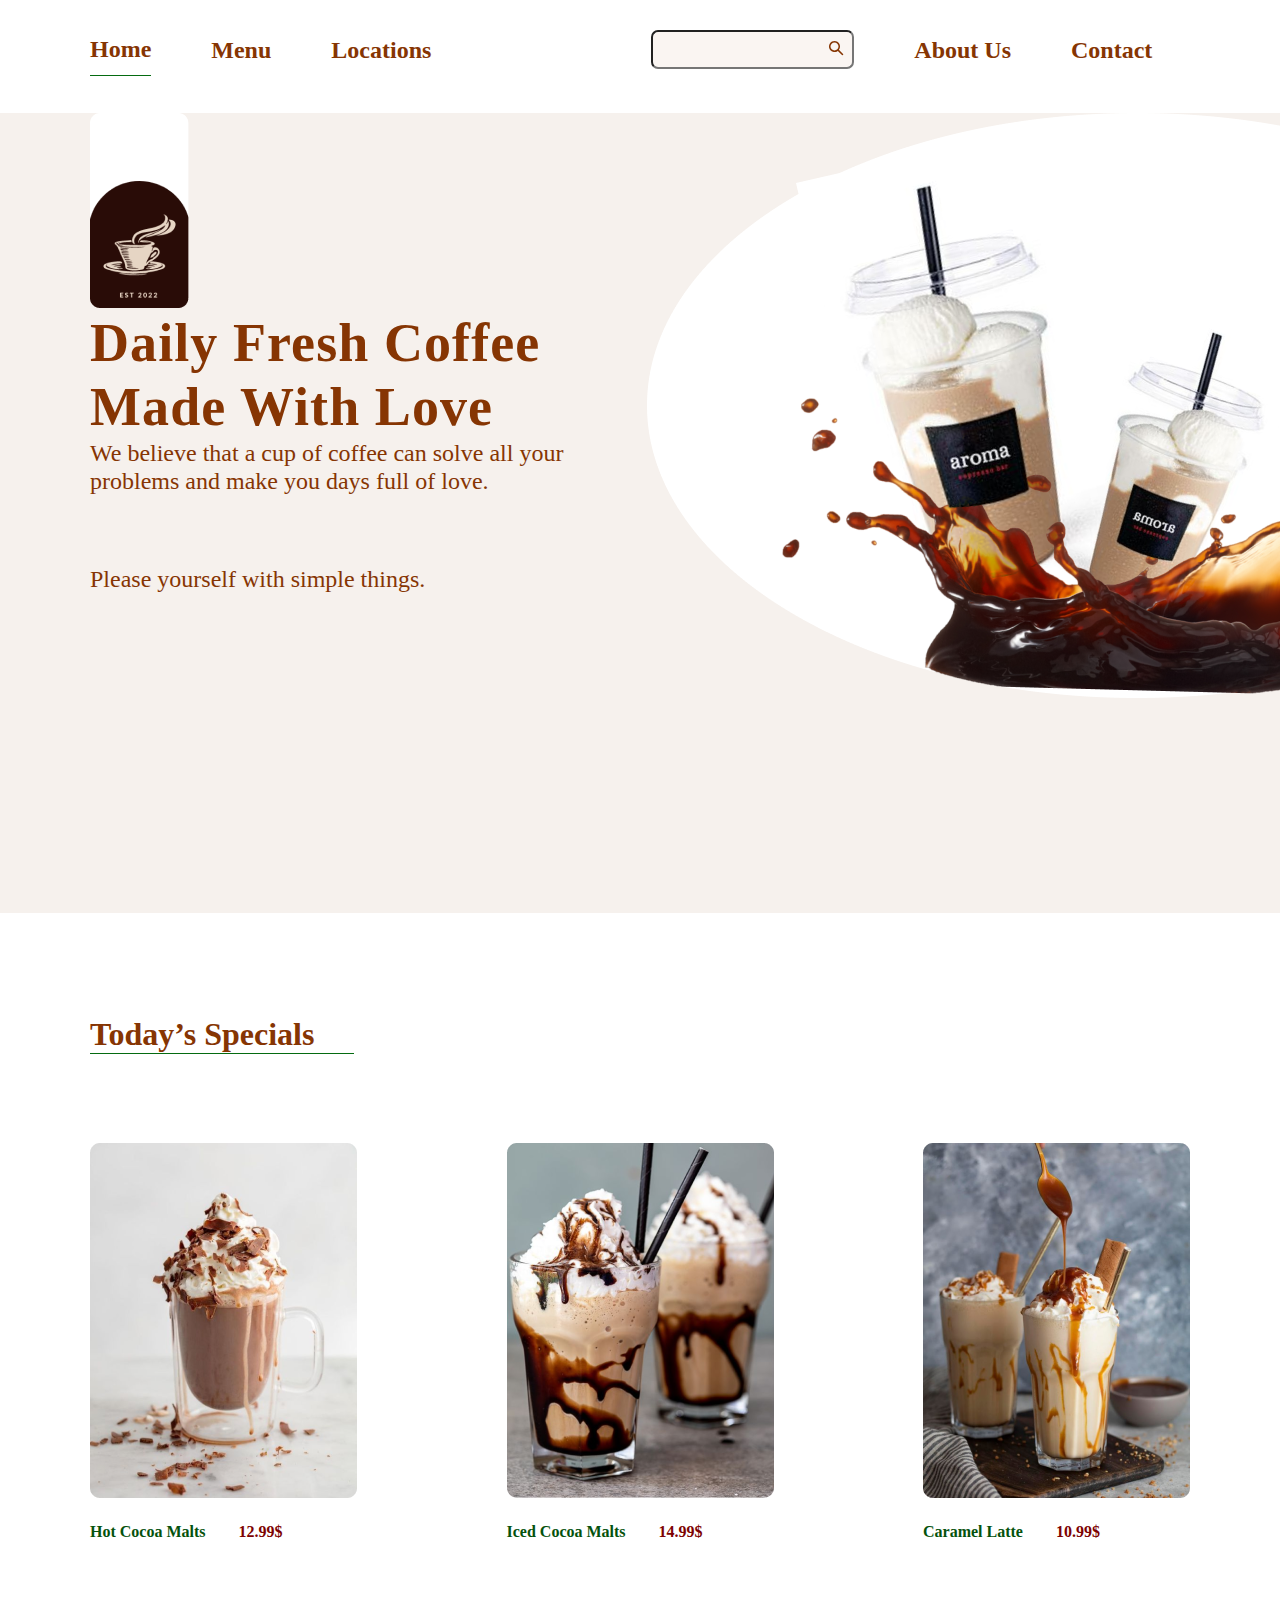
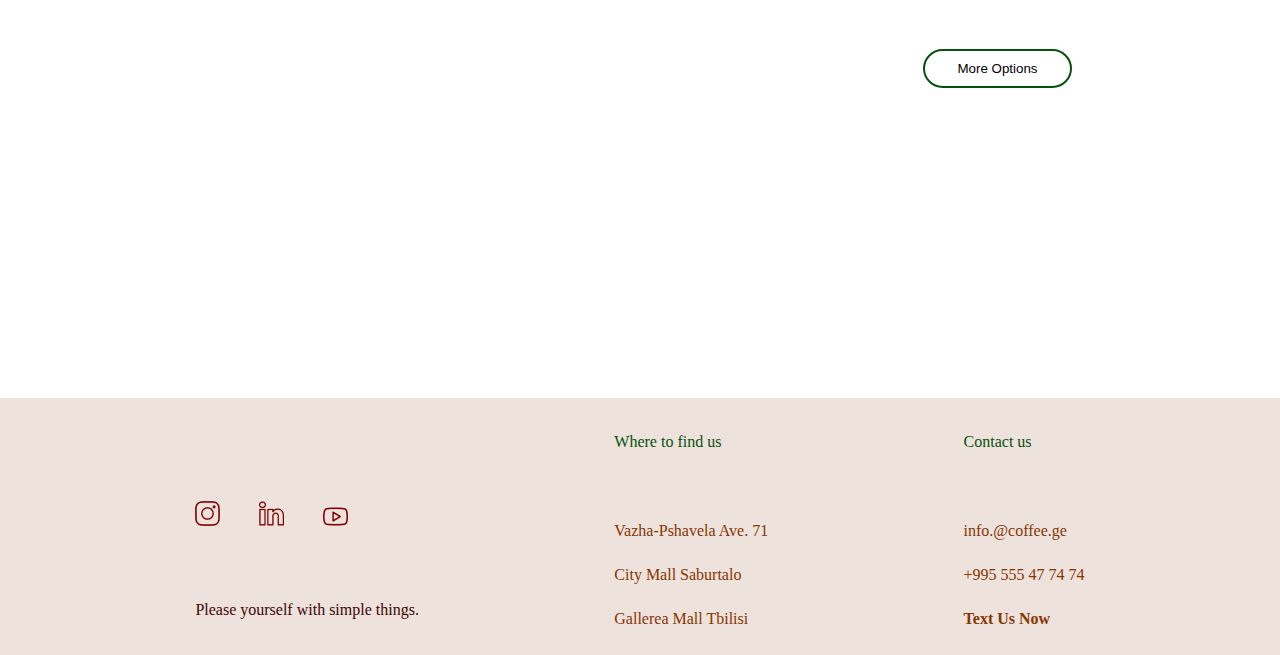
<file: index.html>
<!DOCTYPE html>
<html lang="en">
<head>
    <meta charset="UTF-8">
    <meta http-equiv="X-UA-Compatible" content="IE=edge">
    <meta name="viewport" content="width=device-width, initial-scale=1.0">
    <link rel="stylesheet" href="static/css/reset.css">
    <link rel="stylesheet" href="static/css/style.css">
    <title>Home</title>
</head>

<body>
    <header>
        <div class="container">
            <nav>
                <ul>
                    <li class="active-nav"><a href="index.html">home</a></li>
                    <li><a href="./static/pages/menu.html">menu</a></li>
                    <li><a href="./static/pages/location.html">locations</a></li>
                    <li>
                        <form>
                            <input type="text">
                            <button type="submit">
                                <svg width="15" height="15" viewBox="0 0 15 15" fill="none"
                                    xmlns="http://www.w3.org/2000/svg">
                                    <path
                                        d="M5.50003 1.07809e-08C6.52393 -6.40861e-05 7.52751 0.285684 8.39781 0.825075C9.2681 1.36447 9.97055 2.13608 10.4261 3.05306C10.8816 3.97004 11.0721 4.99597 10.9762 6.01536C10.8802 7.03475 10.5017 8.00712 9.88304 8.823L14.03 12.97C14.163 13.104 14.2405 13.2832 14.2472 13.4719C14.2538 13.6605 14.1891 13.8447 14.0659 13.9878C13.9427 14.1308 13.7701 14.2221 13.5825 14.2434C13.395 14.2648 13.2062 14.2147 13.054 14.103L12.97 14.03L8.82304 9.883C8.12761 10.4102 7.31671 10.7643 6.45736 10.9161C5.59801 11.0679 4.71487 11.0131 3.8809 10.7561C3.04694 10.4992 2.28609 10.0474 1.66122 9.43827C1.03635 8.82911 0.565403 8.08001 0.287285 7.25286C0.00916761 6.4257 -0.0681353 5.54424 0.0617636 4.6813C0.191662 3.81837 0.525034 2.99872 1.03433 2.2901C1.54363 1.58148 2.21424 1.00421 2.99075 0.606002C3.76726 0.207794 4.62738 7.20708e-05 5.50003 1.07809e-08ZM5.50003 1.5C4.43917 1.5 3.42175 1.92143 2.67161 2.67157C1.92146 3.42172 1.50003 4.43913 1.50003 5.5C1.50003 6.56087 1.92146 7.57828 2.67161 8.32843C3.42175 9.07857 4.43917 9.5 5.50003 9.5C6.5609 9.5 7.57832 9.07857 8.32846 8.32843C9.07861 7.57828 9.50004 6.56087 9.50004 5.5C9.50004 4.43913 9.07861 3.42172 8.32846 2.67157C7.57832 1.92143 6.5609 1.5 5.50003 1.5Z"
                                        fill="#863503" />
                                </svg>
                            </button>
                        </form>
                    </li>
                    <li><a href="./static/pages/about.html">about us</a></li>
                    <li><a href="./static/pages/contact.html">contact</a></li>
                </ul>
            </nav>
        </div>
    </header>
     <main> 
<section>
 <div class="home-coffee">
    <div class="container">
    <div class="title-logo-picture">
        
    <div class="logo-title">
<img class="coffee-logo" src="static/img-home/coffe-cup-logo.png" alt="">
  <h1 class="daily-coffee">Daily Fresh Coffee Made With Love</h1>
<div class="small-text">
    <h3 >We believe that a cup of coffee can solve all your problems and make you days full of love.</h3> 
 <h4> Please yourself with simple things.</h4></div>
</div>
<div class="two-coffee-glass">
    <img src="static/img-home/two-coffee-glass.png" alt="">
</div>
</div>
</div>
</div>
    <div class="container">
        <div class="todays-special">
     <h2 >Today’s Specials</h2>
    </div>
     <div class="hot-cold-drink">
        <div>
        <img class="Hot-Cocoa-Malts" src="static/img-home/todays-special/Hot-Cocoa-Malts.png" alt="">
       <div class="todays-text">
        <p class="name">Hot Cocoa Malts</p>
        <p class="price">12.99$</p>
    </div>
    </div>
    <div>
        <img class="Iced-Cocoa-Malts"  src="static/img-home/todays-special/Iced-Cocoa-Malts.png" alt="">
       <div class="todays-text">
        <p class="name">Iced Cocoa Malts</p>
        <p class="price">14.99$</p>
    </div>
    </div>
    <div>
        <img class="Caramel-Latte" src="static/img-home/todays-special/Caramel-Latte.png" alt="">
        <div class="todays-text">
        <p class="name">Caramel Latte</p>
        <p class="price">10.99$</p>
    </div>
    <div class="more-option">
    <form target="_blank">
        <button class="submit-button" type="submit" formaction="./static/pages/menu.html" >More Options</button>
       </form></div>
    </div>
 </div>
</div>
</section>
</main>
<footer>
    <div class="footer"> 
    <div class="contact-information ">
       <div class="social-icon">
          <a href="https://www.instagram.com/"><img class="social-img" src="./static/img-soical-icon/instagram.png" alt=""></a>
          <a href="https://www.linkedin.com/"><img class="social-img"  src="./static/img-soical-icon/linkedin.png" alt=""></a>
          <a href="https://www.youtube.com/"><img class="social-img"  src="./static/img-soical-icon/youtube.png "alt=""></a> 
          <h3 class="social-icon-text">Please yourself with simple things.</h3> 
       </div> 
          <div class="adress">
            <a class="find-us" href="location.html">Where to find us</a>
            <a class="location-cafe" href="https://www.google.com/maps/place/71+Vazha+Pshavela+Ave,+%E1%83%97%E1%83%91%E1%83%98%E1%83%9A%E1%83%98%E1%83%A1%E1%83%98/@41.7248487,44.7370302,17z/data=!3m1!4b1!4m5!3m4!1s0x404473ac539a18c7:0xe10c1bbb8fd3d72b!8m2!3d41.7248487!4d44.7370302">Vazha-Pshavela Ave. 71</a>
            <a class="location-cafe" href="https://www.google.com/maps/place/%E1%83%A1%E1%83%98%E1%83%97%E1%83%98+%E1%83%9B%E1%83%9D%E1%83%9A%E1%83%98/@41.7238273,44.7354836,17z/data=!3m1!4b1!4m5!3m4!1s0x40447311c5a4fd2d:0xb51a5da2ec2d9d2a!8m2!3d41.7238273!4d44.7376723">City Mall Saburtalo</a>
            <a class="location-cafe" href="https://www.google.com/maps/place/%E1%83%92%E1%83%90%E1%83%9A%E1%83%94%E1%83%A0%E1%83%98%E1%83%90+%E1%83%97%E1%83%91%E1%83%98%E1%83%9A%E1%83%98%E1%83%A1%E1%83%98/@41.6945905,44.7977775,17z/data=!3m2!4b1!5s0x40440cef10ba5f93:0x9c8facff0ebff669!4m5!3m4!1s0x40440cef10e3ea25:0x3a7d628eef1bce62!8m2!3d41.6945905!4d44.7999662">Gallerea Mall Tbilisi</a>
         </div>
          <div class="text-us-now">
               <a class="contactus" href="contact.html">Contact us</a>
               <a class="text-us" href="#">info.@coffee.ge</a>
               <a class="text-us" href="#">+995 555 47 74 74 </a>
               <a class="text-us-different" href="#">Text Us Now</a>
           </div>
        </div>
    </div>
</footer>
</body>
</html>
</file>
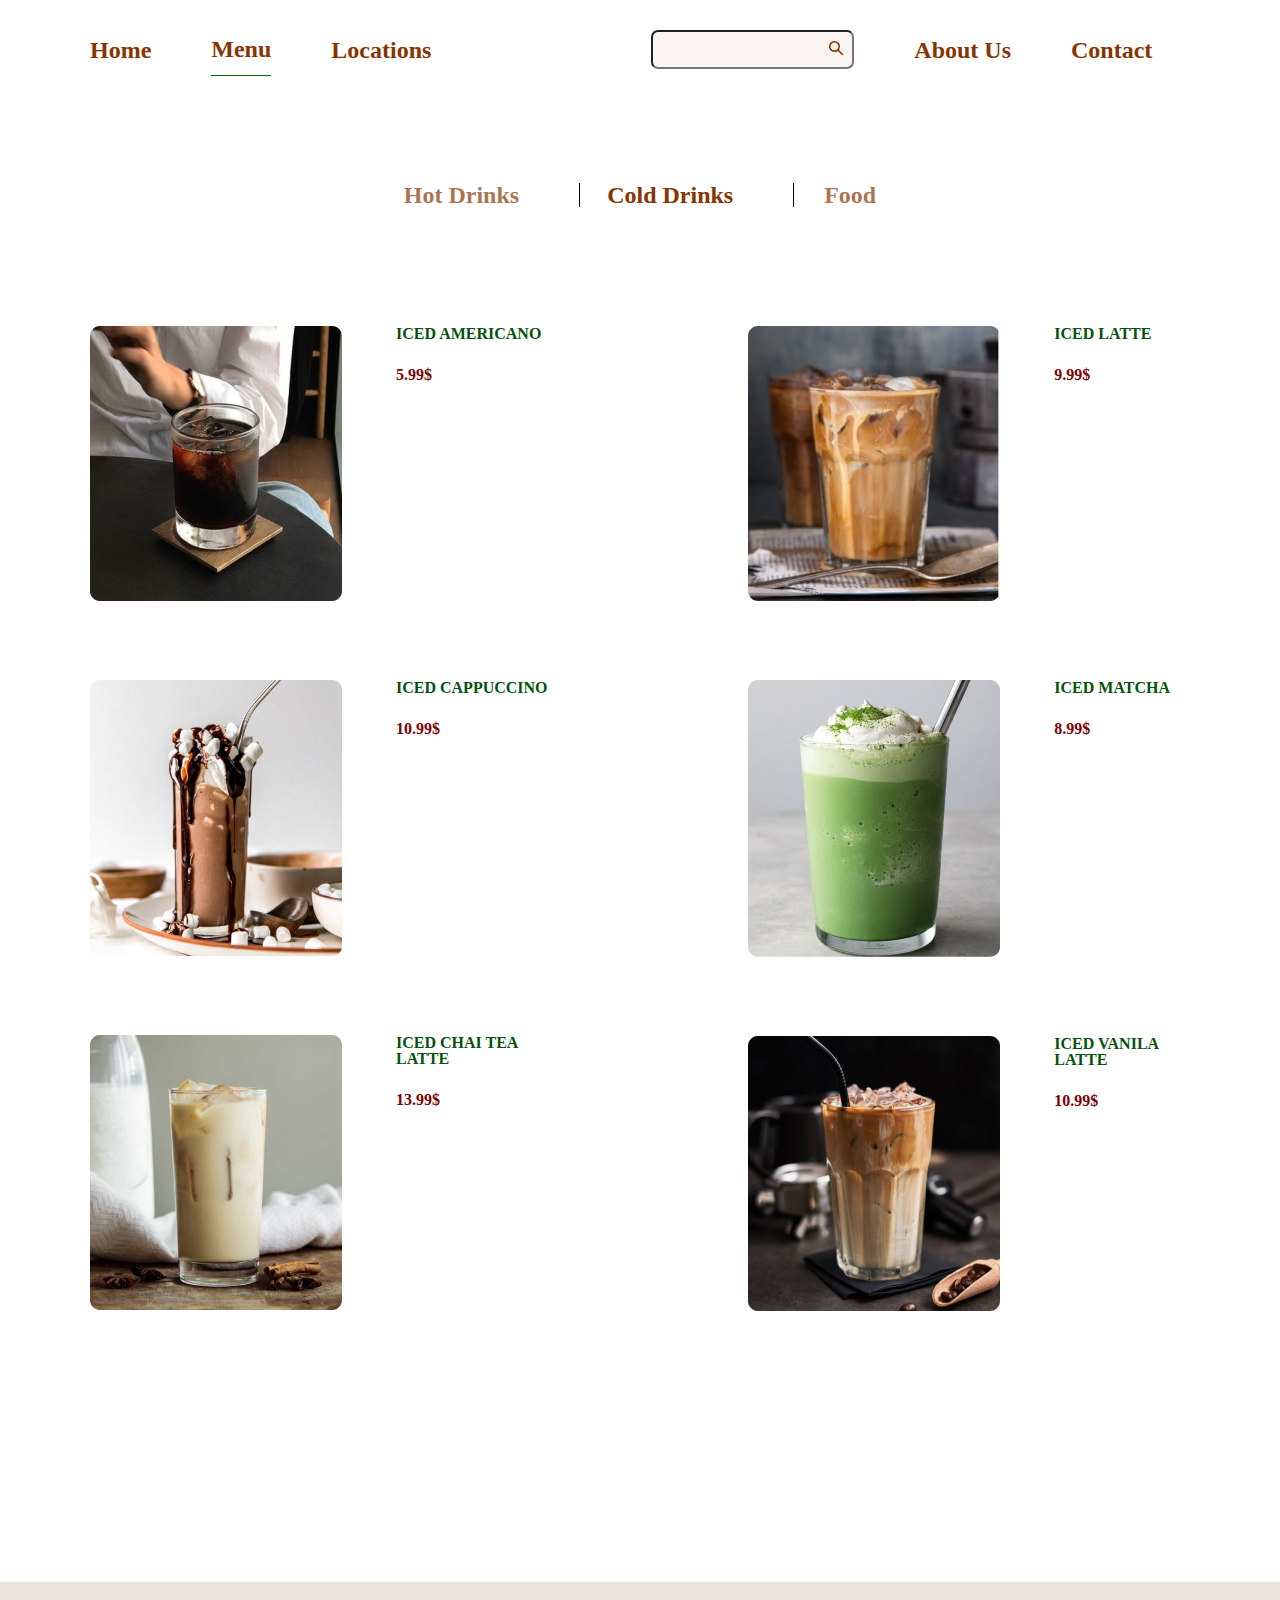
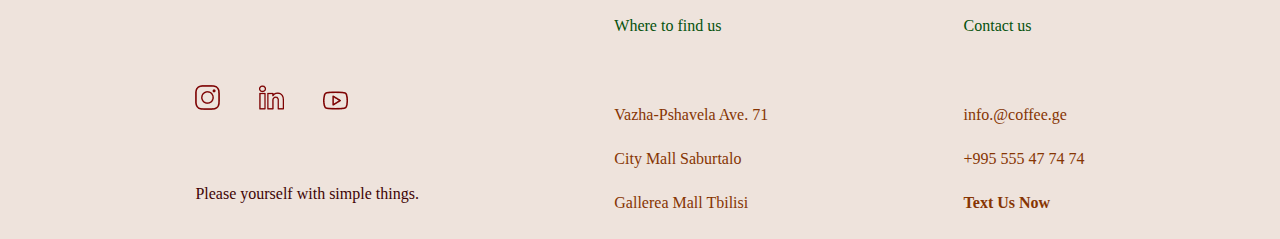
<file: static/menu-page/cold-drinks.html>
<!DOCTYPE html>
<html lang="en">
<head>
    <meta charset="UTF-8">
    <meta http-equiv="X-UA-Compatible" content="IE=edge">
    <meta name="viewport" content="width=device-width, initial-scale=1.0">
    <link rel="stylesheet" href="../css/reset.css">
    <link rel="stylesheet" href="../css/style.css">
    <link rel="stylesheet" href="../css/menu-pages.css">
    <title>location</title>
</head>

<body>
    <header>
        <div class="container">
            <nav>
                <ul >
                    <li ><a href="../../index.html">home</a></li>
                    <li class="active-nav"><a href="../pages/menu.html">menu</a></li>
                    <li><a href="../pages/location.html">locations</a></li>
                    <li>
                        <form>
                            <input type="text">
                            <button type="submit">
                                <svg width="15" height="15" viewBox="0 0 15 15" fill="none"
                                    xmlns="http://www.w3.org/2000/svg">
                                    <path
                                        d="M5.50003 1.07809e-08C6.52393 -6.40861e-05 7.52751 0.285684 8.39781 0.825075C9.2681 1.36447 9.97055 2.13608 10.4261 3.05306C10.8816 3.97004 11.0721 4.99597 10.9762 6.01536C10.8802 7.03475 10.5017 8.00712 9.88304 8.823L14.03 12.97C14.163 13.104 14.2405 13.2832 14.2472 13.4719C14.2538 13.6605 14.1891 13.8447 14.0659 13.9878C13.9427 14.1308 13.7701 14.2221 13.5825 14.2434C13.395 14.2648 13.2062 14.2147 13.054 14.103L12.97 14.03L8.82304 9.883C8.12761 10.4102 7.31671 10.7643 6.45736 10.9161C5.59801 11.0679 4.71487 11.0131 3.8809 10.7561C3.04694 10.4992 2.28609 10.0474 1.66122 9.43827C1.03635 8.82911 0.565403 8.08001 0.287285 7.25286C0.00916761 6.4257 -0.0681353 5.54424 0.0617636 4.6813C0.191662 3.81837 0.525034 2.99872 1.03433 2.2901C1.54363 1.58148 2.21424 1.00421 2.99075 0.606002C3.76726 0.207794 4.62738 7.20708e-05 5.50003 1.07809e-08ZM5.50003 1.5C4.43917 1.5 3.42175 1.92143 2.67161 2.67157C1.92146 3.42172 1.50003 4.43913 1.50003 5.5C1.50003 6.56087 1.92146 7.57828 2.67161 8.32843C3.42175 9.07857 4.43917 9.5 5.50003 9.5C6.5609 9.5 7.57832 9.07857 8.32846 8.32843C9.07861 7.57828 9.50004 6.56087 9.50004 5.5C9.50004 4.43913 9.07861 3.42172 8.32846 2.67157C7.57832 1.92143 6.5609 1.5 5.50003 1.5Z"
                                        fill="#863503" />
                                </svg>
                            </button>
                        </form>
                    </li>
                    <li><a href="../pages/about.html">about us</a></li>
                    <li><a href="../pages/contact.html">contact</a></li>
                </ul>
            </nav>
        </div>
    </header>
    <main>
        <section>
            <div class="container">
                <div class="cafe-menu">
                <ul class="menu">
                    <li class="hot-drinks" ><a class="cafe-menu" href="hot-drinks.html">Hot Drinks</a></li>
                    <li class="cold-drinks" ><a class="cafe-menu active" href="cold-drinks.html">Cold Drinks</a></li>
                    <li class="food"><a class="cafe-menu" href="food.html">Food</a></li>
                </ul>
            </div>
            <div class="menu-cold-drinks">
                <div class="menu-cold-drinks-left">
                 <div class="iced-drinks">
                     <img class="drinks" src="../img-cold-drinks/ICED-AMERICANO.png" alt="">
                    <div class="name-price">
                      <p class="name">ICED AMERICANO</p>
                      <p class="price">5.99$</p>
                     </div> </div>
                     <div class="iced-drinks">
                         <img class="drinks" src="../img-cold-drinks/ICED-CAPPUCCINO.png" alt="">
                        <div class="name-price">
                          <p class="name">ICED CAPPUCCINO</p>
                          <p class="price">10.99$</p>
                         </div>
                     </div>
                     <div class="iced-drinks">
                         <img class="drinks" src="../img-cold-drinks/ICED-CHAI-TEA-LATTE.png" alt="">
                        <div class="name-price">
                          <p class="name">ICED CHAI TEA LATTE</p>
                          <p class="price">13.99$</p>
                         </div>
                     </div>
                 </div>
              <div class="menu-cold-drinks-right">
                         <div class="iced-drinks">
                             <img class="drinks" src="../img-cold-drinks/ICED-LATTE.png" alt="">
                            <div class="name-price">
                              <p class="name">ICED LATTE</p>
                              <p class="price">9.99$</p>
                             </div> </div>
                             <div class="iced-drinks">
                                 <img class="drinks" src="../img-cold-drinks/ICED-MATCHA.png" alt="">
                                <div class="name-price">
                                  <p class="name">ICED MATCHA</p>
                                  <p class="price">8.99$</p>
                                 </div>
                             </div>
                             <div class="iced-drinks">
                                 <img class="drinks" src="../img-cold-drinks/ICED-VANILA-LATTE.png" alt="">
                                <div class="name-price">
                                  <p class="name">ICED VANILA LATTE</p>
                                  <p class="price">10.99$</p>
                                 </div>
                             </div>
                 </div>
            </div>
            </div>
        </section>
    </main>
    <footer>
        <div class="footer"> 
        <div class="contact-information ">
           <div class="social-icon">
              <a href="https://www.instagram.com/"><img class="social-img" src="../img-soical-icon/instagram.png" alt=""></a>
              <a href="https://www.linkedin.com/"><img class="social-img"  src="../img-soical-icon/linkedin.png" alt=""></a>
              <a href="https://www.youtube.com/"><img class="social-img"  src="../img-soical-icon/youtube.png" alt=""></a> 
              <h3 class="social-icon-text">Please yourself with simple things.</h3> 
           </div> 
              <div class="adress">
                <a class="find-us" href="location.html">Where to find us</a>
                <a class="location-cafe" href="https://www.google.com/maps/place/71+Vazha+Pshavela+Ave,+%E1%83%97%E1%83%91%E1%83%98%E1%83%9A%E1%83%98%E1%83%A1%E1%83%98/@41.7248487,44.7370302,17z/data=!3m1!4b1!4m5!3m4!1s0x404473ac539a18c7:0xe10c1bbb8fd3d72b!8m2!3d41.7248487!4d44.7370302">Vazha-Pshavela Ave. 71</a>
                <a class="location-cafe" href="https://www.google.com/maps/place/%E1%83%A1%E1%83%98%E1%83%97%E1%83%98+%E1%83%9B%E1%83%9D%E1%83%9A%E1%83%98/@41.7238273,44.7354836,17z/data=!3m1!4b1!4m5!3m4!1s0x40447311c5a4fd2d:0xb51a5da2ec2d9d2a!8m2!3d41.7238273!4d44.7376723">City Mall Saburtalo</a>
                <a class="location-cafe" href="https://www.google.com/maps/place/%E1%83%92%E1%83%90%E1%83%9A%E1%83%94%E1%83%A0%E1%83%98%E1%83%90+%E1%83%97%E1%83%91%E1%83%98%E1%83%9A%E1%83%98%E1%83%A1%E1%83%98/@41.6945905,44.7977775,17z/data=!3m2!4b1!5s0x40440cef10ba5f93:0x9c8facff0ebff669!4m5!3m4!1s0x40440cef10e3ea25:0x3a7d628eef1bce62!8m2!3d41.6945905!4d44.7999662">Gallerea Mall Tbilisi</a>
             </div>
              <div class="text-us-now">
                   <a class="contactus" href="contact.html">Contact us</a>
                   <a class="text-us" href="#">info.@coffee.ge</a>
                   <a class="text-us" href="#">+995 555 47 74 74 </a>
                   <a class="text-us-different" href="#">Text Us Now</a>
               </div>
            </div>
        </div>
    </footer>
   </body>
   </html>
</file>
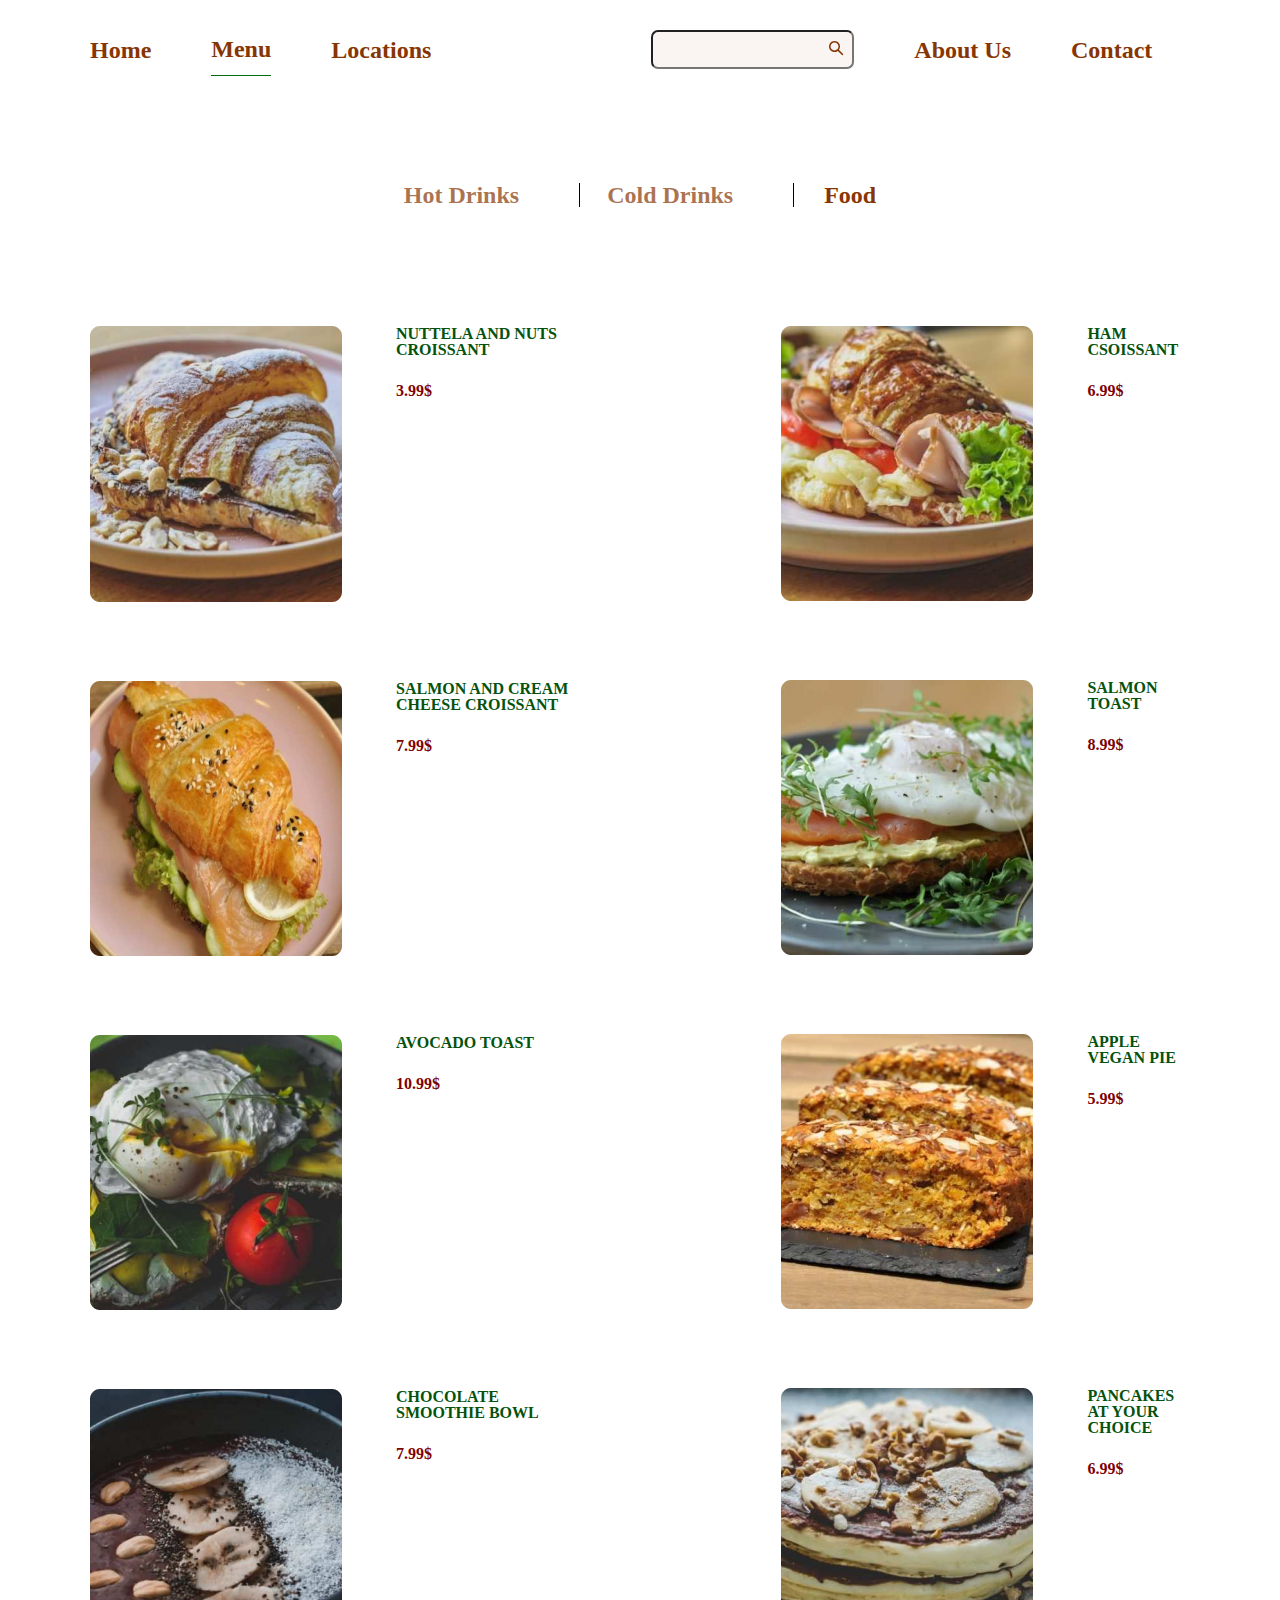
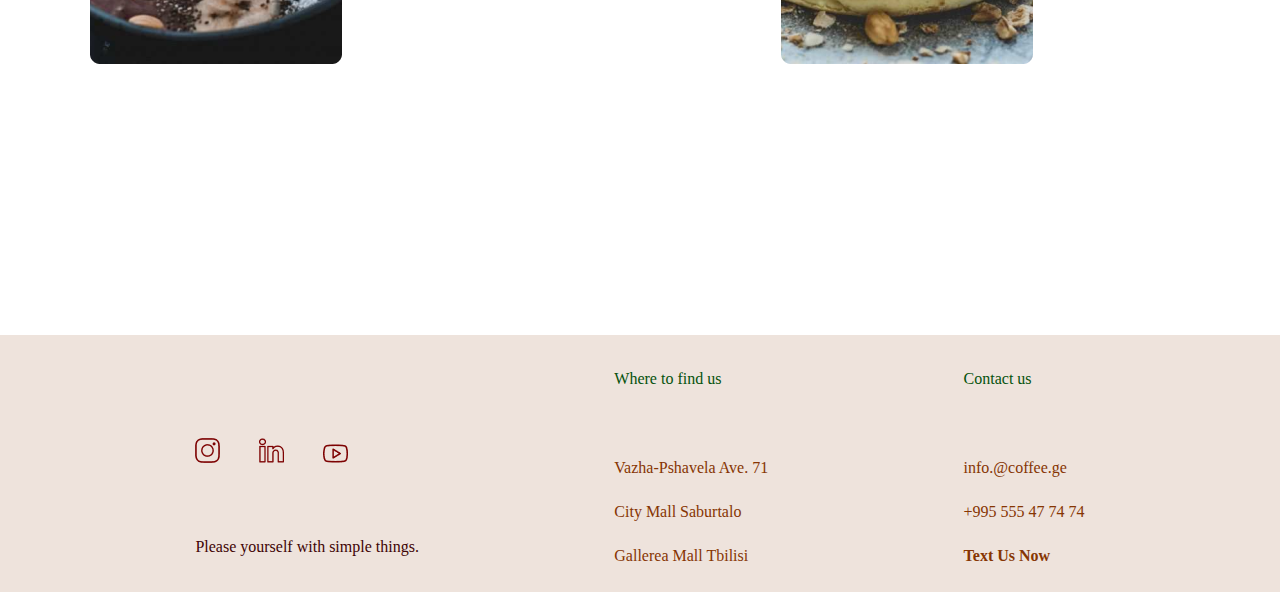
<file: static/menu-page/food.html>
<!DOCTYPE html>
<html lang="en">
<head>
    <meta charset="UTF-8">
    <meta http-equiv="X-UA-Compatible" content="IE=edge">
    <meta name="viewport" content="width=device-width, initial-scale=1.0">
    <link rel="stylesheet" href="../css/reset.css">
    <link rel="stylesheet" href="../css/style.css">
    <link rel="stylesheet" href="../css/menu-pages.css">
    <title>location</title>
</head>

<body>
    <header>
        <div class="container">
            <nav>
                <ul >
                    <li ><a href="../../index.html">home</a></li>
                    <li class="active-nav"><a href="../pages/menu.html">menu</a></li>
                    <li><a href="../pages/location.html">locations</a></li>
                    <li>
                        <form>
                            <input type="text">
                            <button type="submit">
                                <svg width="15" height="15" viewBox="0 0 15 15" fill="none"
                                    xmlns="http://www.w3.org/2000/svg">
                                    <path
                                        d="M5.50003 1.07809e-08C6.52393 -6.40861e-05 7.52751 0.285684 8.39781 0.825075C9.2681 1.36447 9.97055 2.13608 10.4261 3.05306C10.8816 3.97004 11.0721 4.99597 10.9762 6.01536C10.8802 7.03475 10.5017 8.00712 9.88304 8.823L14.03 12.97C14.163 13.104 14.2405 13.2832 14.2472 13.4719C14.2538 13.6605 14.1891 13.8447 14.0659 13.9878C13.9427 14.1308 13.7701 14.2221 13.5825 14.2434C13.395 14.2648 13.2062 14.2147 13.054 14.103L12.97 14.03L8.82304 9.883C8.12761 10.4102 7.31671 10.7643 6.45736 10.9161C5.59801 11.0679 4.71487 11.0131 3.8809 10.7561C3.04694 10.4992 2.28609 10.0474 1.66122 9.43827C1.03635 8.82911 0.565403 8.08001 0.287285 7.25286C0.00916761 6.4257 -0.0681353 5.54424 0.0617636 4.6813C0.191662 3.81837 0.525034 2.99872 1.03433 2.2901C1.54363 1.58148 2.21424 1.00421 2.99075 0.606002C3.76726 0.207794 4.62738 7.20708e-05 5.50003 1.07809e-08ZM5.50003 1.5C4.43917 1.5 3.42175 1.92143 2.67161 2.67157C1.92146 3.42172 1.50003 4.43913 1.50003 5.5C1.50003 6.56087 1.92146 7.57828 2.67161 8.32843C3.42175 9.07857 4.43917 9.5 5.50003 9.5C6.5609 9.5 7.57832 9.07857 8.32846 8.32843C9.07861 7.57828 9.50004 6.56087 9.50004 5.5C9.50004 4.43913 9.07861 3.42172 8.32846 2.67157C7.57832 1.92143 6.5609 1.5 5.50003 1.5Z"
                                        fill="#863503" />
                                </svg>
                            </button>
                        </form>
                    </li>
                    <li><a href="../pages/about.html">about us</a></li>
                    <li><a href="../pages/contact.html">contact</a></li>
                </ul>
            </nav>
        </div>
    </header>
    <main>
            <div class="container">
                <div class="cafe-menu">
                <ul class="menu">
                    <li class="hot-drinks"><a class="cafe-menu" href="hot-drinks.html">Hot Drinks</a></li>
                    <li class="cold-drinks"><a class="cafe-menu" href="cold-drinks.html">Cold Drinks</a></li>
                    <li class="food"><a class="cafe-menu active" href="food.html">Food</a></li>
                </ul>
            </div>
            <div class="menu-meal">
                <div class="menu-meal-left">
                 <div class="different-meal">
                     <img class="meal" src="../img-food/NUTTELA-AND-NUTS.png" alt="">
                    <div class="name-price">
                      <p class="name">NUTTELA AND NUTS
                        CROISSANT</p>
                      <p class="price">3.99$</p>
                     </div> </div>
                     <div class="different-meal">
                         <img class="meal" src="../img-food/SALMON-AND-CREAM.png" alt="">
                        <div class="name-price">
                          <p class="name">SALMON AND CREAM
                            CHEESE  CROISSANT</p>
                          <p class="price">7.99$</p>
                         </div>
                     </div>
                     <div class="different-meal">
                         <img class="meal" src="../img-food/AVOCADO-TOAST.png" alt="">
                        <div class="name-price">
                          <p class="name">AVOCADO TOAST</p>
                          <p class="price">10.99$</p>
                         </div>
                     </div>
                     <div class="different-meal">
                         <img class="meal" src="../img-food/CHOCOLATE-SMOOTHIE.png" alt="">
                        <div class="name-price">
                          <p class="name">CHOCOLATE SMOOTHIE
                            BOWL</p>
                          <p class="price">7.99$</p>
                         </div>
                     </div>
                 </div>
              <div class="menu-meal-right">
                         <div class="different-meal">
                             <img class="meal" src="../img-food/HAM-CSOISSANT.png" alt="">
                            <div class="name-price">
                              <p class="name">HAM CSOISSANT</p>
                              <p class="price">6.99$</p>
                             </div> </div>
                             <div class="different-meal">
                                 <img class="meal" src="../img-food/SALMON-TOAST.png" alt="">
                                <div class="name-price">
                                  <p class="name">SALMON TOAST</p>
                                  <p class="price">8.99$</p>
                                 </div>
                             </div>
                             <div class="different-meal">
                                 <img class="meal" src="../img-food/APPLE-VEGAN-PIE.png" alt="">
                                <div class="name-price">
                                  <p class="name">APPLE VEGAN PIE</p>
                                  <p class="price">5.99$</p>
                                 </div>
                             </div>
                             <div class="different-meal">
                                 <img class="meal" src="../img-food/PANCAKES-AT-YOUR.png" alt="">
                                <div class="name-price">
                                  <p class="name">PANCAKES AT YOUR CHOICE</p>
                                  <p class="price">6.99$</p>
                                 </div>
                                </div>
                   </div>
            </div>
    </main>
    <footer>
        <div class="footer"> 
        <div class="contact-information ">
           <div class="social-icon">
              <a href="https://www.instagram.com/"><img class="social-img" src="../img-soical-icon/instagram.png" alt=""></a>
              <a href="https://www.linkedin.com/"><img class="social-img"  src="../img-soical-icon/linkedin.png" alt=""></a>
              <a href="https://www.youtube.com/"><img class="social-img"  src="../img-soical-icon/youtube.png" alt=""></a> 
              <h3 class="social-icon-text">Please yourself with simple things.</h3> 
           </div> 
              <div class="adress">
                <a class="find-us" href="location.html">Where to find us</a>
                <a class="location-cafe" href="https://www.google.com/maps/place/71+Vazha+Pshavela+Ave,+%E1%83%97%E1%83%91%E1%83%98%E1%83%9A%E1%83%98%E1%83%A1%E1%83%98/@41.7248487,44.7370302,17z/data=!3m1!4b1!4m5!3m4!1s0x404473ac539a18c7:0xe10c1bbb8fd3d72b!8m2!3d41.7248487!4d44.7370302">Vazha-Pshavela Ave. 71</a>
                <a class="location-cafe" href="https://www.google.com/maps/place/%E1%83%A1%E1%83%98%E1%83%97%E1%83%98+%E1%83%9B%E1%83%9D%E1%83%9A%E1%83%98/@41.7238273,44.7354836,17z/data=!3m1!4b1!4m5!3m4!1s0x40447311c5a4fd2d:0xb51a5da2ec2d9d2a!8m2!3d41.7238273!4d44.7376723">City Mall Saburtalo</a>
                <a class="location-cafe" href="https://www.google.com/maps/place/%E1%83%92%E1%83%90%E1%83%9A%E1%83%94%E1%83%A0%E1%83%98%E1%83%90+%E1%83%97%E1%83%91%E1%83%98%E1%83%9A%E1%83%98%E1%83%A1%E1%83%98/@41.6945905,44.7977775,17z/data=!3m2!4b1!5s0x40440cef10ba5f93:0x9c8facff0ebff669!4m5!3m4!1s0x40440cef10e3ea25:0x3a7d628eef1bce62!8m2!3d41.6945905!4d44.7999662">Gallerea Mall Tbilisi</a>
             </div>
              <div class="text-us-now">
                   <a class="contactus" href="contact.html">Contact us</a>
                   <a class="text-us" href="#">info.@coffee.ge</a>
                   <a class="text-us" href="#">+995 555 47 74 74 </a>
                   <a class="text-us-different" href="#">Text Us Now</a>
               </div>
            </div>
        </div>
    </footer>
   </body>
   </html>
</file>
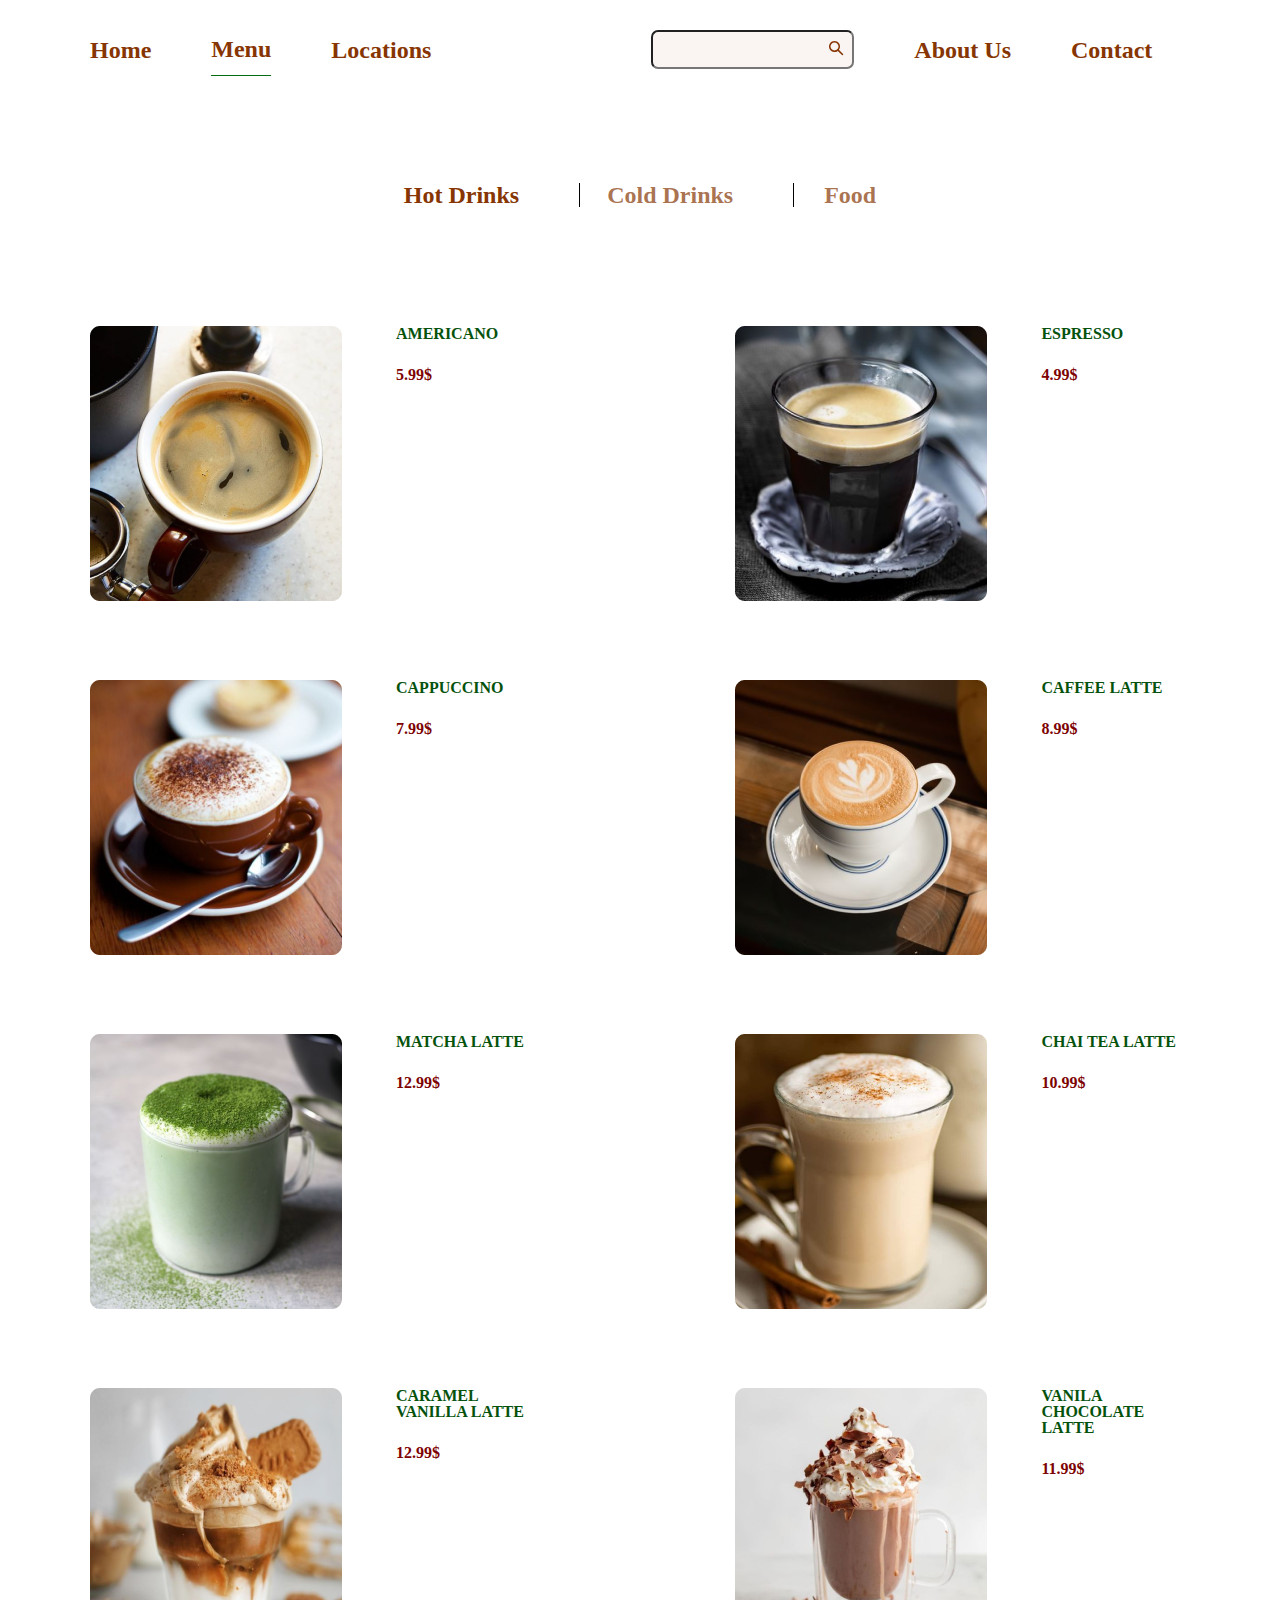
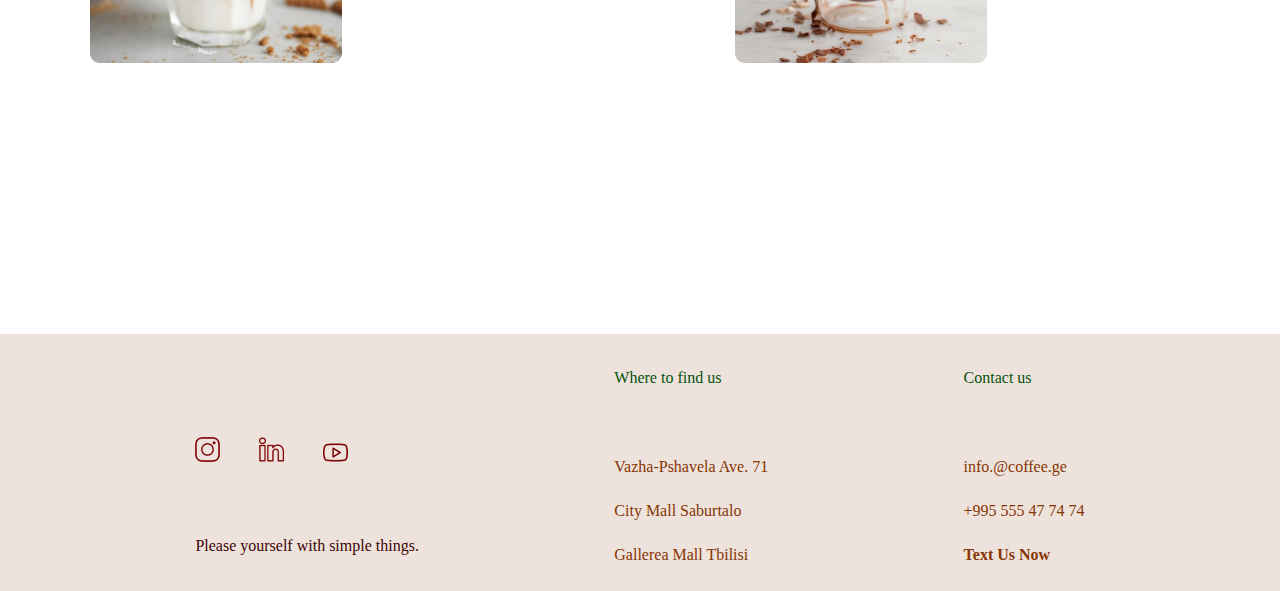
<file: static/menu-page/hot-drinks.html>
<!DOCTYPE html>
<html lang="en">
<head>
    <meta charset="UTF-8">
    <meta http-equiv="X-UA-Compatible" content="IE=edge">
    <meta name="viewport" content="width=device-width, initial-scale=1.0">
    <link rel="stylesheet" href="../css/reset.css">
    <link rel="stylesheet" href="../css/style.css">
    <link rel="stylesheet" href="../css/menu-pages.css">
    <title>menu</title>
</head>

<body>
    <header>
        <div class="container">
            <nav>
                <ul >
                    <li ><a href="../../index.html">home</a></li>
                    <li class="active-nav"><a href="../pages/menu.html">menu</a></li>
                    <li><a href="../pages/location.html">locations</a></li>
                    <li>
                        <form>
                            <input type="text">
                            <button type="submit">
                                <svg width="15" height="15" viewBox="0 0 15 15" fill="none"
                                    xmlns="http://www.w3.org/2000/svg">
                                    <path
                                        d="M5.50003 1.07809e-08C6.52393 -6.40861e-05 7.52751 0.285684 8.39781 0.825075C9.2681 1.36447 9.97055 2.13608 10.4261 3.05306C10.8816 3.97004 11.0721 4.99597 10.9762 6.01536C10.8802 7.03475 10.5017 8.00712 9.88304 8.823L14.03 12.97C14.163 13.104 14.2405 13.2832 14.2472 13.4719C14.2538 13.6605 14.1891 13.8447 14.0659 13.9878C13.9427 14.1308 13.7701 14.2221 13.5825 14.2434C13.395 14.2648 13.2062 14.2147 13.054 14.103L12.97 14.03L8.82304 9.883C8.12761 10.4102 7.31671 10.7643 6.45736 10.9161C5.59801 11.0679 4.71487 11.0131 3.8809 10.7561C3.04694 10.4992 2.28609 10.0474 1.66122 9.43827C1.03635 8.82911 0.565403 8.08001 0.287285 7.25286C0.00916761 6.4257 -0.0681353 5.54424 0.0617636 4.6813C0.191662 3.81837 0.525034 2.99872 1.03433 2.2901C1.54363 1.58148 2.21424 1.00421 2.99075 0.606002C3.76726 0.207794 4.62738 7.20708e-05 5.50003 1.07809e-08ZM5.50003 1.5C4.43917 1.5 3.42175 1.92143 2.67161 2.67157C1.92146 3.42172 1.50003 4.43913 1.50003 5.5C1.50003 6.56087 1.92146 7.57828 2.67161 8.32843C3.42175 9.07857 4.43917 9.5 5.50003 9.5C6.5609 9.5 7.57832 9.07857 8.32846 8.32843C9.07861 7.57828 9.50004 6.56087 9.50004 5.5C9.50004 4.43913 9.07861 3.42172 8.32846 2.67157C7.57832 1.92143 6.5609 1.5 5.50003 1.5Z"
                                        fill="#863503" />
                                </svg>
                            </button>
                        </form>
                    </li>
                    <li><a href="../pages/about.html">about us</a></li>
                    <li><a href="../pages/contact.html">contact</a></li>
                </ul>
            </nav>
        </div>
    </header>
    <main>
            <div class="container">
                <div class="cafe-menu">
                <ul class="menu">
                    <li class="hot-drinks"><a class="cafe-menu active" href="hot-drinks.html">Hot Drinks</a></li>
                    <li class="cold-drinks"><a class="cafe-menu" href="cold-drinks.html">Cold Drinks</a></li>
                    <li class="food"><a class="cafe-menu " href="food.html ">Food</a></li>
                </ul>
            </div> 
            <div class="menu-hot-drinks">
           <div class="menu-hot-drinks-left">
            <div class="hot-coffee">
                <img class="coffee" src="../img-hot-drinks/americano.png" alt="">
               <div class="name-price">
                 <p class="name">AMERICANO</p>
                 <p class="price">5.99$</p>
                </div> </div>
                <div class="hot-coffee">
                    <img class="coffee" src="../img-hot-drinks/cappuccino.png" alt="">
                   <div class="name-price">
                     <p class="name">CAPPUCCINO</p>
                     <p class="price">7.99$</p>
                    </div>
                </div>
                <div class="hot-coffee">
                    <img class="coffee" src="../img-hot-drinks/MATCHA-LATTE.png" alt="">
                   <div class="name-price">
                     <p class="name">MATCHA LATTE</p>
                     <p class="price">12.99$</p>
                    </div>
                </div>
                <div class="hot-coffee">
                    <img class="coffee" src="../img-hot-drinks/CARAMEL-VANILLa-LATTE.png" alt="">
                   <div class="name-price">
                     <p class="name">CARAMEL VANILLA LATTE</p>
                     <p class="price">12.99$</p>
                    </div>
                </div>
            </div>
         <div class="menu-hot-drinks-right">
                    <div class="hot-coffee">
                        <img class="coffee" src="../img-hot-drinks/ESPRESSO.png" alt="">
                       <div class="name-price">
                         <p class="name">ESPRESSO</p>
                         <p class="price">4.99$</p>
                        </div> </div>
                        <div class="hot-coffee">
                            <img class="coffee" src="../img-hot-drinks/CAFFE-LATTE.png" alt="">
                           <div class="name-price">
                             <p class="name">CAFFEE LATTE</p>
                             <p class="price">8.99$</p>
                            </div>
                        </div>
                        <div class="hot-coffee">
                            <img class="coffee" src="../img-hot-drinks/CHAI-TEA-LATTE.png" alt="">
                           <div class="name-price">
                             <p class="name">CHAI TEA LATTE</p>
                             <p class="price">10.99$</p>
                            </div>
                        </div>
                        <div class="hot-coffee">
                            <img class="coffee" src="../img-hot-drinks/VANILA-CHOCOLATE-LATTE.png" alt="">
                           <div class="name-price">
                             <p class="name">VANILA CHOCOLATE LATTE</p>
                             <p class="price">11.99$</p>
                            </div>
                     </div>
            </div>
       </div>
            </div>
    </main>
    <footer>
        <div class="footer"> 
        <div class="contact-information ">
           <div class="social-icon">
              <a href="https://www.instagram.com/"><img class="social-img" src="../img-soical-icon/instagram.png" alt=""></a>
              <a href="https://www.linkedin.com/"><img class="social-img"  src="../img-soical-icon/linkedin.png" alt=""></a>
              <a href="https://www.youtube.com/"><img class="social-img"  src="../img-soical-icon/youtube.png" alt=""></a> 
              <h3 class="social-icon-text">Please yourself with simple things.</h3> 
           </div> 
              <div class="adress">
                <a class="find-us" href="location.html">Where to find us</a>
                <a class="location-cafe" href="https://www.google.com/maps/place/71+Vazha+Pshavela+Ave,+%E1%83%97%E1%83%91%E1%83%98%E1%83%9A%E1%83%98%E1%83%A1%E1%83%98/@41.7248487,44.7370302,17z/data=!3m1!4b1!4m5!3m4!1s0x404473ac539a18c7:0xe10c1bbb8fd3d72b!8m2!3d41.7248487!4d44.7370302">Vazha-Pshavela Ave. 71</a>
                <a class="location-cafe" href="https://www.google.com/maps/place/%E1%83%A1%E1%83%98%E1%83%97%E1%83%98+%E1%83%9B%E1%83%9D%E1%83%9A%E1%83%98/@41.7238273,44.7354836,17z/data=!3m1!4b1!4m5!3m4!1s0x40447311c5a4fd2d:0xb51a5da2ec2d9d2a!8m2!3d41.7238273!4d44.7376723">City Mall Saburtalo</a>
                <a class="location-cafe" href="https://www.google.com/maps/place/%E1%83%92%E1%83%90%E1%83%9A%E1%83%94%E1%83%A0%E1%83%98%E1%83%90+%E1%83%97%E1%83%91%E1%83%98%E1%83%9A%E1%83%98%E1%83%A1%E1%83%98/@41.6945905,44.7977775,17z/data=!3m2!4b1!5s0x40440cef10ba5f93:0x9c8facff0ebff669!4m5!3m4!1s0x40440cef10e3ea25:0x3a7d628eef1bce62!8m2!3d41.6945905!4d44.7999662">Gallerea Mall Tbilisi</a>
             </div>
              <div class="text-us-now">
                   <a class="contactus" href="contact.html">Contact us</a>
                   <a class="text-us" href="#">info.@coffee.ge</a>
                   <a class="text-us" href="#">+995 555 47 74 74 </a>
                   <a class="text-us-different" href="#">Text Us Now</a>
               </div>
            </div>
        </div>
    </footer>
   </body>
   </html>
</file>
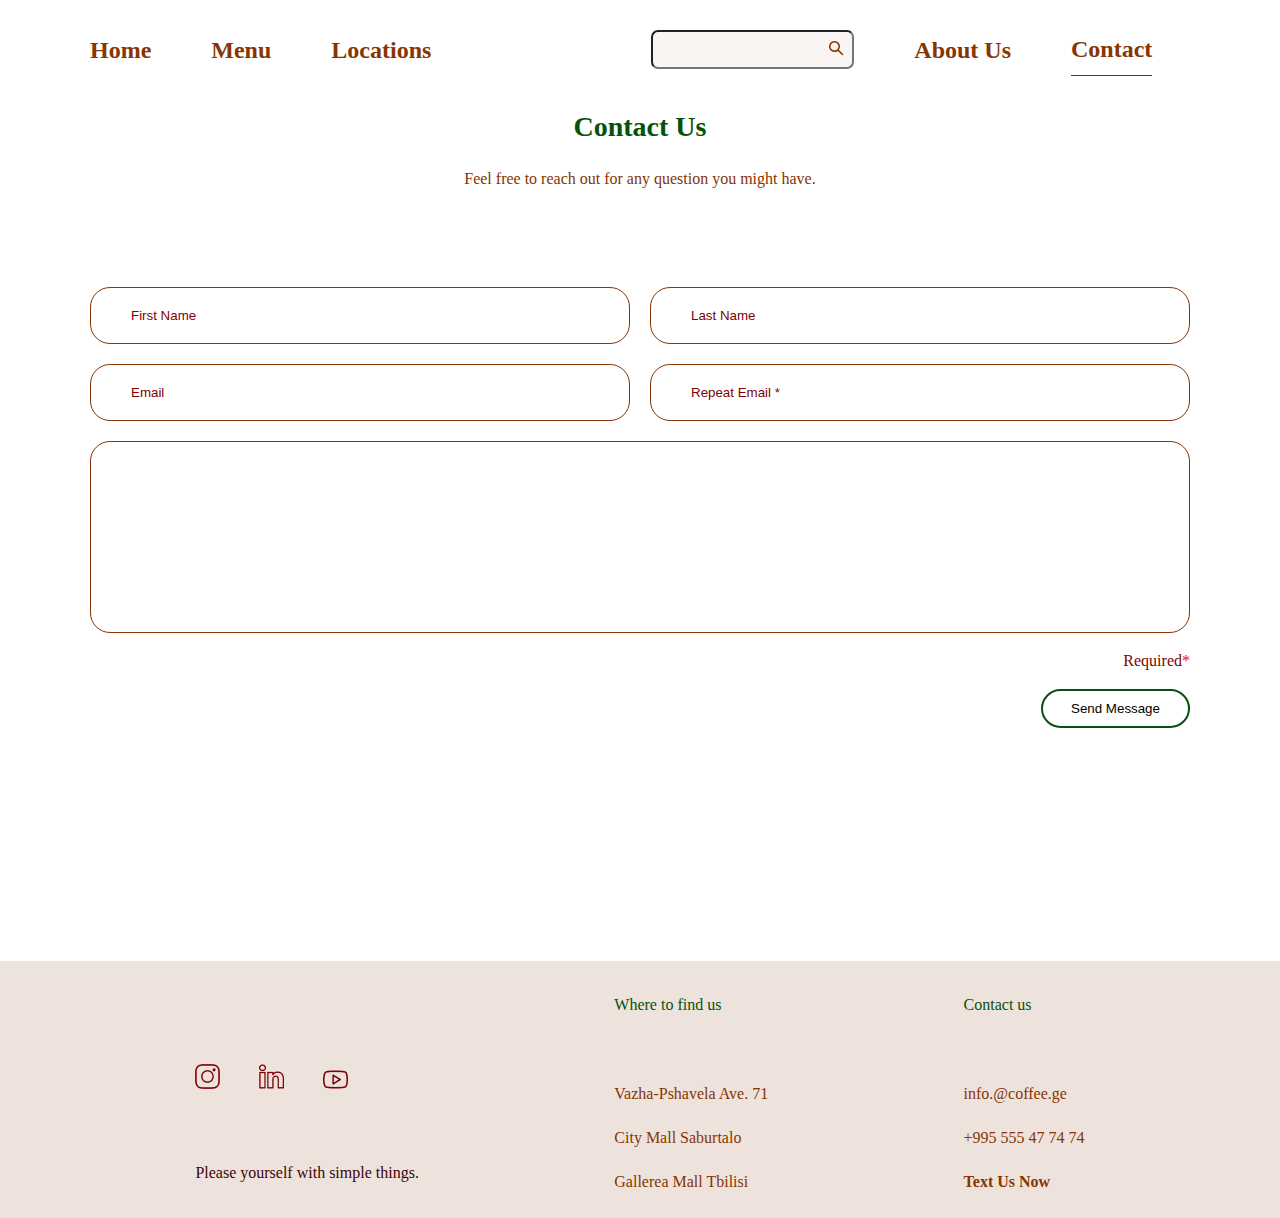
<file: static/pages/contact.html>
<!DOCTYPE html>
<html lang="en">
<head>
    <meta charset="UTF-8">
    <meta http-equiv="X-UA-Compatible" content="IE=edge">
    <meta name="viewport" content="width=device-width, initial-scale=1.0">
    <link rel="stylesheet" href="../css/reset.css">
    <link rel="stylesheet" href="../css/style.css">
    <link rel="stylesheet" href="../css//contact.css">
    <title>contact</title>
</head>
<body>
    <header>
        <div class="container">
            <nav>
                <ul>
                    <li ><a href="../../index.html">home</a></li>
                    <li ><a href="../pages/menu.html">menu</a></li>
                    <li ><a href="../pages/location.html">locations</a></li>
                    <li>
                        <form>
                            <input type="text">
                            <button type="submit">
                                <svg width="15" height="15" viewBox="0 0 15 15" fill="none"
                                    xmlns="http://www.w3.org/2000/svg">
                                    <path
                                        d="M5.50003 1.07809e-08C6.52393 -6.40861e-05 7.52751 0.285684 8.39781 0.825075C9.2681 1.36447 9.97055 2.13608 10.4261 3.05306C10.8816 3.97004 11.0721 4.99597 10.9762 6.01536C10.8802 7.03475 10.5017 8.00712 9.88304 8.823L14.03 12.97C14.163 13.104 14.2405 13.2832 14.2472 13.4719C14.2538 13.6605 14.1891 13.8447 14.0659 13.9878C13.9427 14.1308 13.7701 14.2221 13.5825 14.2434C13.395 14.2648 13.2062 14.2147 13.054 14.103L12.97 14.03L8.82304 9.883C8.12761 10.4102 7.31671 10.7643 6.45736 10.9161C5.59801 11.0679 4.71487 11.0131 3.8809 10.7561C3.04694 10.4992 2.28609 10.0474 1.66122 9.43827C1.03635 8.82911 0.565403 8.08001 0.287285 7.25286C0.00916761 6.4257 -0.0681353 5.54424 0.0617636 4.6813C0.191662 3.81837 0.525034 2.99872 1.03433 2.2901C1.54363 1.58148 2.21424 1.00421 2.99075 0.606002C3.76726 0.207794 4.62738 7.20708e-05 5.50003 1.07809e-08ZM5.50003 1.5C4.43917 1.5 3.42175 1.92143 2.67161 2.67157C1.92146 3.42172 1.50003 4.43913 1.50003 5.5C1.50003 6.56087 1.92146 7.57828 2.67161 8.32843C3.42175 9.07857 4.43917 9.5 5.50003 9.5C6.5609 9.5 7.57832 9.07857 8.32846 8.32843C9.07861 7.57828 9.50004 6.56087 9.50004 5.5C9.50004 4.43913 9.07861 3.42172 8.32846 2.67157C7.57832 1.92143 6.5609 1.5 5.50003 1.5Z"
                                        fill="#863503" />
                                </svg>
                            </button>
                        </form>
                    </li>
                    <li><a href="../pages/about.html">about us</a></li>
                    <li class="active-nav"><a href="../pages/contact.html">contact</a></li>
                </ul>
            </nav>
        </div>
    </header>
       <main>
        <section>
           <div class="text-center contact-page-title">
                <h1 class="page-title">Contact Us</h1>
                <p>Feel free to reach out for any question you might have.</p>
            </div>
            <div class="container">
                <form class="form-wrapper">
                    <input required type="text" placeholder="First Name">
                    <input required type="text" placeholder="Last Name">
                    <input required type="email" placeholder="Email">
                    <input required type="email" placeholder="Repeat Email *">
                    <textarea name="your massage" id="text" cols="30" rows="10" placeholder="Your Message">
                    </textarea>
                     <h3 class="required"> Required<span>*</span></h3>
                   <form target="_blank">
                     <button class="submit-button" type="submit" formaction="contact-feedback.html" >Send Message</button>
                    </form> </form>
                
            </div>
        </section>
      </main>
      <footer>
        <div class="footer"> 
            <div class="contact-information ">
        <div class="social-icon">
           <a href="https://www.instagram.com/"><img class="social-img" src="../img-soical-icon/instagram.png" alt=""></a>
           <a href="https://www.linkedin.com/"><img class="social-img"  src="../img-soical-icon/linkedin.png" alt=""></a>
           <a href="https://www.youtube.com/"><img class="social-img"  src="../img-soical-icon/youtube.png" alt=""></a> 
           <h3 class="social-icon-text">Please yourself with simple things.</h3> 
      </div> 
      <div class="adress">
             <a class="find-us" href="location.html">Where to find us</a>
             <a class="location-cafe" href="https://www.google.com/maps/place/71+Vazha+Pshavela+Ave,+%E1%83%97%E1%83%91%E1%83%98%E1%83%9A%E1%83%98%E1%83%A1%E1%83%98/@41.7248487,44.7370302,17z/data=!3m1!4b1!4m5!3m4!1s0x404473ac539a18c7:0xe10c1bbb8fd3d72b!8m2!3d41.7248487!4d44.7370302">Vazha-Pshavela Ave. 71</a>
             <a class="location-cafe" href="https://www.google.com/maps/place/%E1%83%A1%E1%83%98%E1%83%97%E1%83%98+%E1%83%9B%E1%83%9D%E1%83%9A%E1%83%98/@41.7238273,44.7354836,17z/data=!3m1!4b1!4m5!3m4!1s0x40447311c5a4fd2d:0xb51a5da2ec2d9d2a!8m2!3d41.7238273!4d44.7376723">City Mall Saburtalo</a>
             <a class="location-cafe" href="https://www.google.com/maps/place/%E1%83%92%E1%83%90%E1%83%9A%E1%83%94%E1%83%A0%E1%83%98%E1%83%90+%E1%83%97%E1%83%91%E1%83%98%E1%83%9A%E1%83%98%E1%83%A1%E1%83%98/@41.6945905,44.7977775,17z/data=!3m2!4b1!5s0x40440cef10ba5f93:0x9c8facff0ebff669!4m5!3m4!1s0x40440cef10e3ea25:0x3a7d628eef1bce62!8m2!3d41.6945905!4d44.7999662">Gallerea Mall Tbilisi</a>
         </div>
         <div class="text-us-now">
                <a class="contactus" href="contact.html">Contact us</a>
                <a class="text-us" href="#">info.@coffee.ge</a>
                <a class="text-us" href="#">+995 555 47 74 74 </a>
                <a class="text-us-different" href="#">Text Us Now</a>
        </div>
        </div>
    </div>
      </footer>
</body>
</html>
</file>
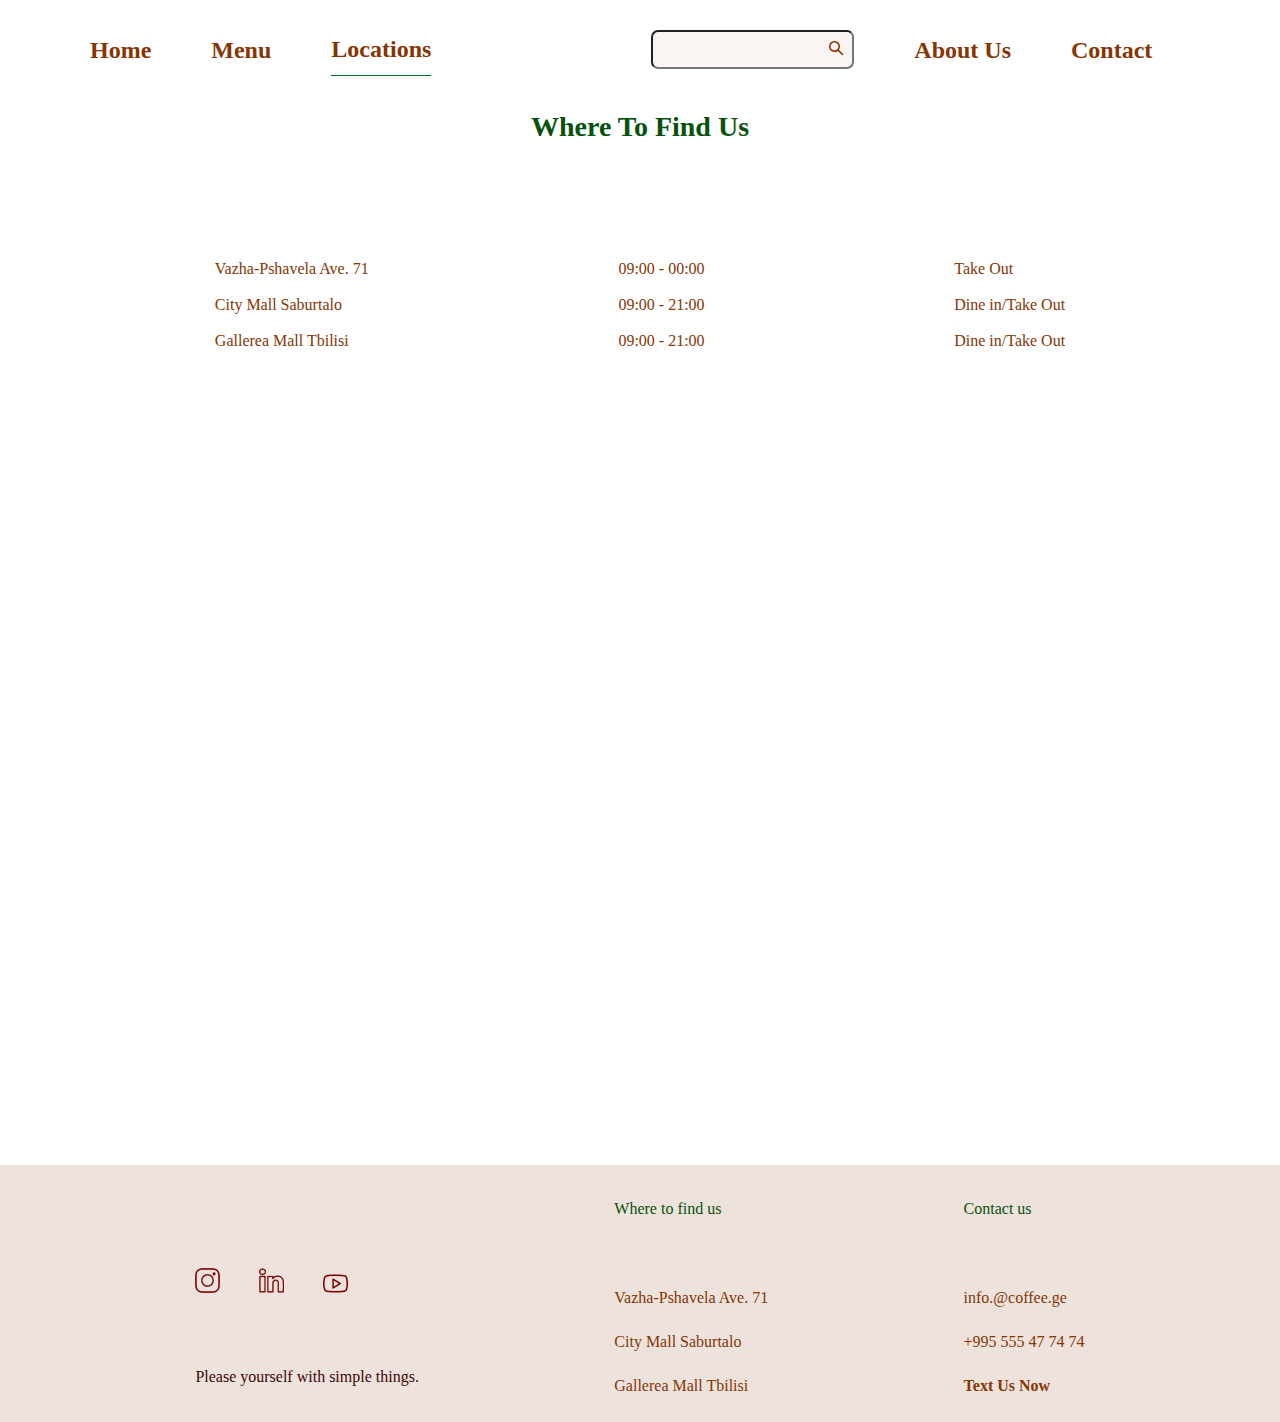
<file: static/pages/location.html>
<!DOCTYPE html>
<html lang="en">
<head>
    <meta charset="UTF-8">
    <meta http-equiv="X-UA-Compatible" content="IE=edge">
    <meta name="viewport" content="width=device-width, initial-scale=1.0">
    <link rel="stylesheet" href="../css/reset.css">
    <link rel="stylesheet" href="../css/style.css">
    <link rel="stylesheet" href="../css/location.css">
    <title>location</title>
</head>

<body>
    <header>
        <div class="container">
            <nav>
                <ul>
                    <li ><a href="../../index.html">home</a></li>
                    <li ><a href="../pages/menu.html">menu</a></li>
                    <li class="active-nav"><a href="../location.html">locations</a></li>
                    <li>
                        <form>
                            <input type="text">
                            <button type="submit">
                                <svg width="15" height="15" viewBox="0 0 15 15" fill="none"
                                    xmlns="http://www.w3.org/2000/svg">
                                    <path
                                        d="M5.50003 1.07809e-08C6.52393 -6.40861e-05 7.52751 0.285684 8.39781 0.825075C9.2681 1.36447 9.97055 2.13608 10.4261 3.05306C10.8816 3.97004 11.0721 4.99597 10.9762 6.01536C10.8802 7.03475 10.5017 8.00712 9.88304 8.823L14.03 12.97C14.163 13.104 14.2405 13.2832 14.2472 13.4719C14.2538 13.6605 14.1891 13.8447 14.0659 13.9878C13.9427 14.1308 13.7701 14.2221 13.5825 14.2434C13.395 14.2648 13.2062 14.2147 13.054 14.103L12.97 14.03L8.82304 9.883C8.12761 10.4102 7.31671 10.7643 6.45736 10.9161C5.59801 11.0679 4.71487 11.0131 3.8809 10.7561C3.04694 10.4992 2.28609 10.0474 1.66122 9.43827C1.03635 8.82911 0.565403 8.08001 0.287285 7.25286C0.00916761 6.4257 -0.0681353 5.54424 0.0617636 4.6813C0.191662 3.81837 0.525034 2.99872 1.03433 2.2901C1.54363 1.58148 2.21424 1.00421 2.99075 0.606002C3.76726 0.207794 4.62738 7.20708e-05 5.50003 1.07809e-08ZM5.50003 1.5C4.43917 1.5 3.42175 1.92143 2.67161 2.67157C1.92146 3.42172 1.50003 4.43913 1.50003 5.5C1.50003 6.56087 1.92146 7.57828 2.67161 8.32843C3.42175 9.07857 4.43917 9.5 5.50003 9.5C6.5609 9.5 7.57832 9.07857 8.32846 8.32843C9.07861 7.57828 9.50004 6.56087 9.50004 5.5C9.50004 4.43913 9.07861 3.42172 8.32846 2.67157C7.57832 1.92143 6.5609 1.5 5.50003 1.5Z"
                                        fill="#863503" />
                                </svg>
                            </button>
                        </form>
                    </li>
                    <li><a href="../pages/about.html">about us</a></li>
                    <li><a href="../pages/contact.html">contact</a></li>
                </ul>
            </nav>
        </div>
    </header>
    <main>
     <section>
     <div class="container">
        <h1 class=" text-center page-title">Where to Find Us</h1>
         <div class="cafe-location">
            <div class="adress-about">
                <a class="location-cafe" href="https://www.google.com/maps/place/71+Vazha+Pshavela+Ave,+%E1%83%97%E1%83%91%E1%83%98%E1%83%9A%E1%83%98%E1%83%A1%E1%83%98/@41.7248487,44.7370302,17z/data=!3m1!4b1!4m5!3m4!1s0x404473ac539a18c7:0xe10c1bbb8fd3d72b!8m2!3d41.7248487!4d44.7370302">Vazha-Pshavela Ave. 71</a>
                <a class="location-cafe" href="https://www.google.com/maps/place/%E1%83%A1%E1%83%98%E1%83%97%E1%83%98+%E1%83%9B%E1%83%9D%E1%83%9A%E1%83%98/@41.7238273,44.7354836,17z/data=!3m1!4b1!4m5!3m4!1s0x40447311c5a4fd2d:0xb51a5da2ec2d9d2a!8m2!3d41.7238273!4d44.7376723">City Mall Saburtalo</a>
                <a class="location-cafe" href="https://www.google.com/maps/place/%E1%83%92%E1%83%90%E1%83%9A%E1%83%94%E1%83%A0%E1%83%98%E1%83%90+%E1%83%97%E1%83%91%E1%83%98%E1%83%9A%E1%83%98%E1%83%A1%E1%83%98/@41.6945905,44.7977775,17z/data=!3m2!4b1!5s0x40440cef10ba5f93:0x9c8facff0ebff669!4m5!3m4!1s0x40440cef10e3ea25:0x3a7d628eef1bce62!8m2!3d41.6945905!4d44.7999662">Gallerea Mall Tbilisi</a>
            </div>
            <div class="time-about">
                <p class="time">09:00 - 00:00</p>
                <p class="time" >09:00 - 21:00</p>
                <p class="time">09:00 - 21:00</p>
            </div>
            <div class="take-out-cafe">
                <p class="take-out">Take Out</p>
                <p class="take-out">Dine in/Take Out</p>
                <p class="take-out">Dine in/Take Out</p>
            </div>
        </div> 
        <div class="map">
        <iframe src="https://www.google.com/maps/embed?pb=!1m18!1m12!1m3!1d95286.72749316049!2d44.7840256!3d41.7267712!2m3!1f0!2f0!3f0!3m2!1i1024!2i768!4f13.1!4m3!3e6!4m0!4m0!5e0!3m2!1ska!2sge!4v1677357839372!5m2!1ska!2sge" width="600" height="450" style="border:0;" allowfullscreen="" loading="lazy" referrerpolicy="no-referrer-when-downgrade"></iframe>
          </div>
        </div>
        </section>
    </main>
    <footer>
     <div class="footer"> 
     <div class="contact-information ">
        <div class="social-icon">
           <a href="https://www.instagram.com/"><img class="social-img" src="../img-soical-icon/instagram.png" alt=""></a>
           <a href="https://www.linkedin.com/"><img class="social-img"  src="../img-soical-icon/linkedin.png" alt=""></a>
           <a href="https://www.youtube.com/"><img class="social-img"  src="../img-soical-icon/youtube.png" alt=""></a> 
           <h3 class="social-icon-text">Please yourself with simple things.</h3> 
        </div> 
           <div class="adress">
             <a class="find-us" href="location.html">Where to find us</a>
             <a class="location-cafe" href="https://www.google.com/maps/place/71+Vazha+Pshavela+Ave,+%E1%83%97%E1%83%91%E1%83%98%E1%83%9A%E1%83%98%E1%83%A1%E1%83%98/@41.7248487,44.7370302,17z/data=!3m1!4b1!4m5!3m4!1s0x404473ac539a18c7:0xe10c1bbb8fd3d72b!8m2!3d41.7248487!4d44.7370302">Vazha-Pshavela Ave. 71</a>
             <a class="location-cafe" href="https://www.google.com/maps/place/%E1%83%A1%E1%83%98%E1%83%97%E1%83%98+%E1%83%9B%E1%83%9D%E1%83%9A%E1%83%98/@41.7238273,44.7354836,17z/data=!3m1!4b1!4m5!3m4!1s0x40447311c5a4fd2d:0xb51a5da2ec2d9d2a!8m2!3d41.7238273!4d44.7376723">City Mall Saburtalo</a>
             <a class="location-cafe" href="https://www.google.com/maps/place/%E1%83%92%E1%83%90%E1%83%9A%E1%83%94%E1%83%A0%E1%83%98%E1%83%90+%E1%83%97%E1%83%91%E1%83%98%E1%83%9A%E1%83%98%E1%83%A1%E1%83%98/@41.6945905,44.7977775,17z/data=!3m2!4b1!5s0x40440cef10ba5f93:0x9c8facff0ebff669!4m5!3m4!1s0x40440cef10e3ea25:0x3a7d628eef1bce62!8m2!3d41.6945905!4d44.7999662">Gallerea Mall Tbilisi</a>
          </div>
           <div class="text-us-now">
                <a class="contactus" href="contact.html">Contact us</a>
                <a class="text-us" href="#">info.@coffee.ge</a>
                <a class="text-us" href="#">+995 555 47 74 74 </a>
                <a class="text-us-different" href="#">Text Us Now</a>
            </div>
         </div>
     </div>
 </footer>
</body>
</html>
</file>
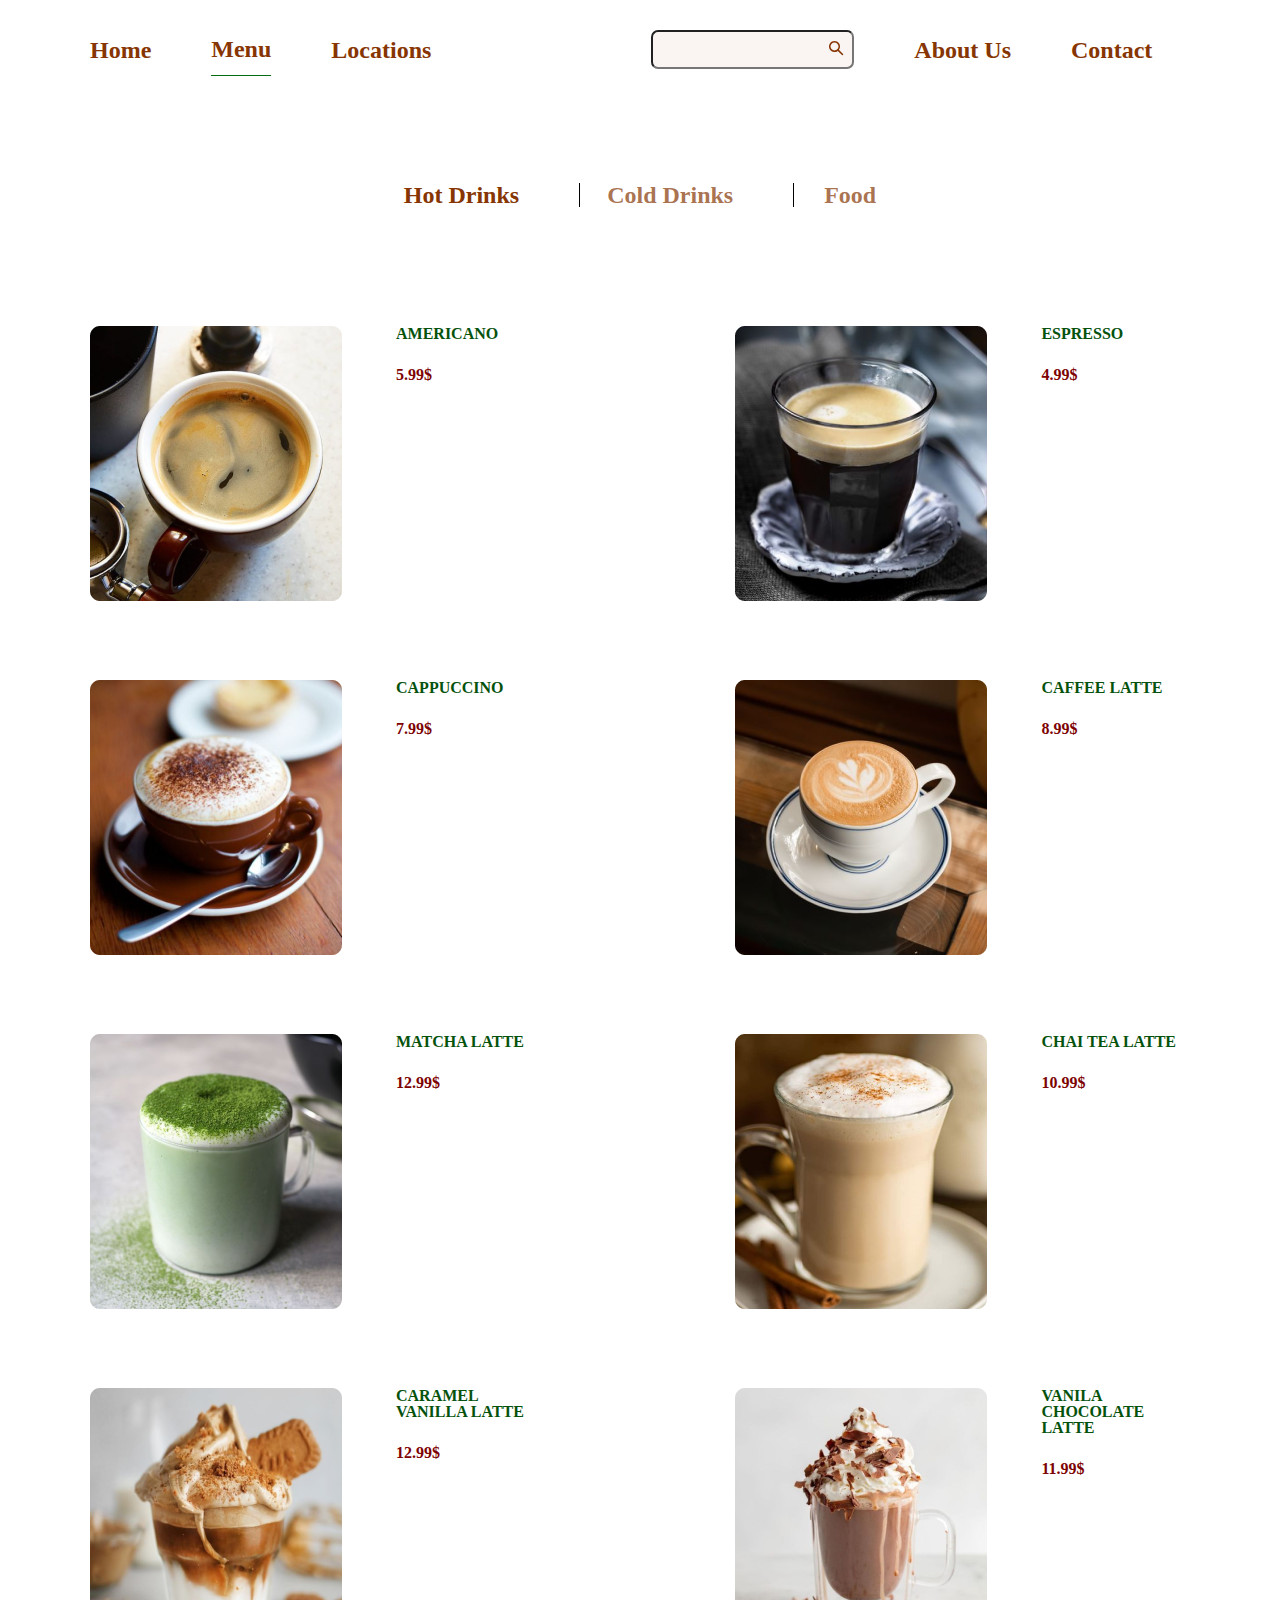
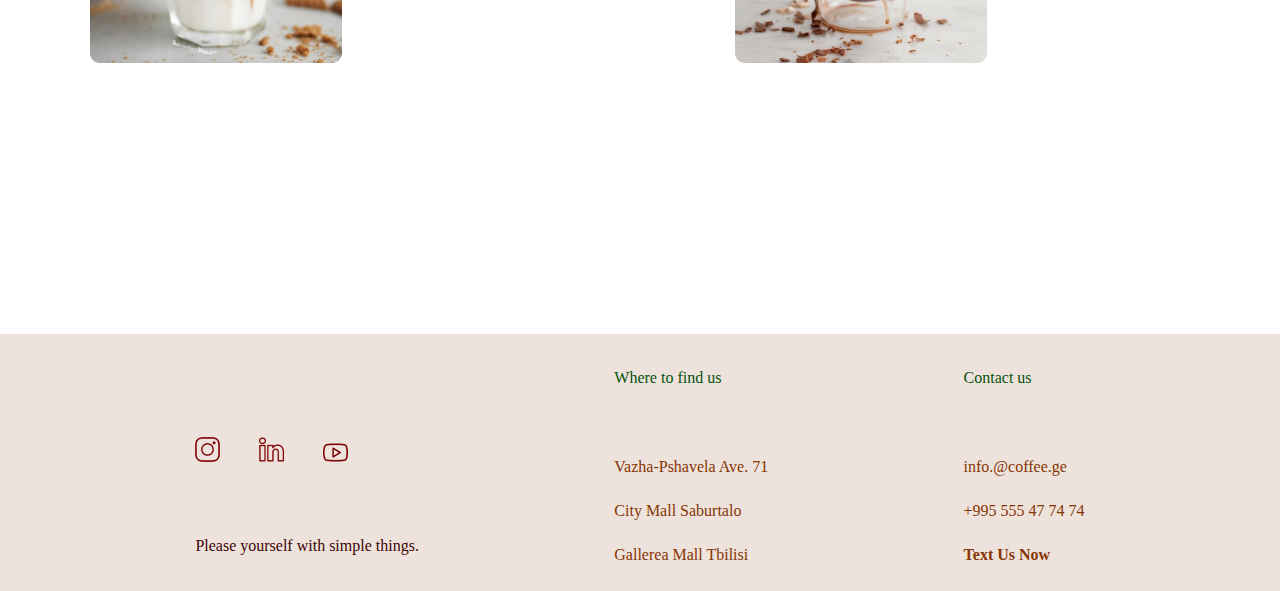
<file: static/pages/menu.html>
<!DOCTYPE html>
<html lang="en">
<head>
    <meta charset="UTF-8">
    <meta http-equiv="X-UA-Compatible" content="IE=edge">
    <meta name="viewport" content="width=device-width, initial-scale=1.0">
    <link rel="stylesheet" href="../css/reset.css">
    <link rel="stylesheet" href="../css/style.css">
    <link rel="stylesheet" href="../css/menu-pages.css">
    <title>menu</title>
</head>

<body>
    <header>
        <div class="container">
            <nav>
                <ul >
                    <li ><a href="../../index.html">home</a></li>
                    <li class="active-nav"><a href="menu.html">menu</a></li>
                    <li><a href="../pages/location.html">locations</a></li>
                    <li>
                        <form>
                            <input type="text">
                            <button type="submit">
                                <svg width="15" height="15" viewBox="0 0 15 15" fill="none"
                                    xmlns="http://www.w3.org/2000/svg">
                                    <path
                                        d="M5.50003 1.07809e-08C6.52393 -6.40861e-05 7.52751 0.285684 8.39781 0.825075C9.2681 1.36447 9.97055 2.13608 10.4261 3.05306C10.8816 3.97004 11.0721 4.99597 10.9762 6.01536C10.8802 7.03475 10.5017 8.00712 9.88304 8.823L14.03 12.97C14.163 13.104 14.2405 13.2832 14.2472 13.4719C14.2538 13.6605 14.1891 13.8447 14.0659 13.9878C13.9427 14.1308 13.7701 14.2221 13.5825 14.2434C13.395 14.2648 13.2062 14.2147 13.054 14.103L12.97 14.03L8.82304 9.883C8.12761 10.4102 7.31671 10.7643 6.45736 10.9161C5.59801 11.0679 4.71487 11.0131 3.8809 10.7561C3.04694 10.4992 2.28609 10.0474 1.66122 9.43827C1.03635 8.82911 0.565403 8.08001 0.287285 7.25286C0.00916761 6.4257 -0.0681353 5.54424 0.0617636 4.6813C0.191662 3.81837 0.525034 2.99872 1.03433 2.2901C1.54363 1.58148 2.21424 1.00421 2.99075 0.606002C3.76726 0.207794 4.62738 7.20708e-05 5.50003 1.07809e-08ZM5.50003 1.5C4.43917 1.5 3.42175 1.92143 2.67161 2.67157C1.92146 3.42172 1.50003 4.43913 1.50003 5.5C1.50003 6.56087 1.92146 7.57828 2.67161 8.32843C3.42175 9.07857 4.43917 9.5 5.50003 9.5C6.5609 9.5 7.57832 9.07857 8.32846 8.32843C9.07861 7.57828 9.50004 6.56087 9.50004 5.5C9.50004 4.43913 9.07861 3.42172 8.32846 2.67157C7.57832 1.92143 6.5609 1.5 5.50003 1.5Z"
                                        fill="#863503" />
                                </svg>
                            </button>
                        </form>
                    </li>
                    <li><a href="../pages/about.html">about us</a></li>
                    <li><a href="../pages/contact.html">contact</a></li>
                </ul>
            </nav>
        </div>
    </header>
    <main>
    <div class="container">
        <div class="cafe-menu">
        <ul class="menu">
            <li class="hot-drinks"><a class="cafe-menu active" href="../menu-page/hot-drinks.html">Hot Drinks</a></li>
            <li class="cold-drinks"><a class="cafe-menu" href="../menu-page/cold-drinks.html">Cold Drinks</a></li>
            <li class="food"><a class="cafe-menu " href="../menu-page/food.html ">Food</a></li>
        </ul>
    </div> 
    <div class="menu-hot-drinks">
   <div class="menu-hot-drinks-left">
    <div class="hot-coffee">
        <img class="coffee" src="../img-hot-drinks/americano.png" alt="">
       <div class="name-price">
         <p class="name">AMERICANO</p>
         <p class="price">5.99$</p>
        </div> </div>
        <div class="hot-coffee">
            <img class="coffee" src="../img-hot-drinks/cappuccino.png" alt="">
           <div class="name-price">
             <p class="name">CAPPUCCINO</p>
             <p class="price">7.99$</p>
            </div>
        </div>
        <div class="hot-coffee">
            <img class="coffee" src="../img-hot-drinks/MATCHA-LATTE.png" alt="">
           <div class="name-price">
             <p class="name">MATCHA LATTE</p>
             <p class="price">12.99$</p>
            </div>
        </div>
        <div class="hot-coffee">
            <img class="coffee" src="../img-hot-drinks/CARAMEL-VANILLa-LATTE.png" alt="">
           <div class="name-price">
             <p class="name">CARAMEL VANILLA LATTE</p>
             <p class="price">12.99$</p>
            </div>
        </div>
    </div>
 <div class="menu-hot-drinks-right">
            <div class="hot-coffee">
                <img class="coffee" src="../img-hot-drinks/ESPRESSO.png" alt="">
               <div class="name-price">
                 <p class="name">ESPRESSO</p>
                 <p class="price">4.99$</p>
                </div> </div>
                <div class="hot-coffee">
                    <img class="coffee" src="../img-hot-drinks/CAFFE-LATTE.png" alt="">
                   <div class="name-price">
                     <p class="name">CAFFEE LATTE</p>
                     <p class="price">8.99$</p>
                    </div>
                </div>
                <div class="hot-coffee">
                    <img class="coffee" src="../img-hot-drinks/CHAI-TEA-LATTE.png" alt="">
                   <div class="name-price">
                     <p class="name">CHAI TEA LATTE</p>
                     <p class="price">10.99$</p>
                    </div>
                </div>
                <div class="hot-coffee">
                    <img class="coffee" src="../img-hot-drinks/VANILA-CHOCOLATE-LATTE.png" alt="">
                   <div class="name-price">
                     <p class="name">VANILA CHOCOLATE LATTE</p>
                     <p class="price">11.99$</p>
                    </div>
             </div>
    </div>
</div>
    </div>
</main>
       
    <footer>
        <div class="footer"> 
        <div class="contact-information ">
           <div class="social-icon">
              <a href="https://www.instagram.com/"><img class="social-img" src="../img-soical-icon/instagram.png" alt=""></a>
              <a href="https://www.linkedin.com/"><img class="social-img"  src="../img-soical-icon/linkedin.png" alt=""></a>
              <a href="https://www.youtube.com/"><img class="social-img"  src="../img-soical-icon/youtube.png" alt=""></a> 
              <h3 class="social-icon-text">Please yourself with simple things.</h3> 
           </div> 
              <div class="adress">
                <a class="find-us" href="location.html">Where to find us</a>
                <a class="location-cafe" href="https://www.google.com/maps/place/71+Vazha+Pshavela+Ave,+%E1%83%97%E1%83%91%E1%83%98%E1%83%9A%E1%83%98%E1%83%A1%E1%83%98/@41.7248487,44.7370302,17z/data=!3m1!4b1!4m5!3m4!1s0x404473ac539a18c7:0xe10c1bbb8fd3d72b!8m2!3d41.7248487!4d44.7370302">Vazha-Pshavela Ave. 71</a>
                <a class="location-cafe" href="https://www.google.com/maps/place/%E1%83%A1%E1%83%98%E1%83%97%E1%83%98+%E1%83%9B%E1%83%9D%E1%83%9A%E1%83%98/@41.7238273,44.7354836,17z/data=!3m1!4b1!4m5!3m4!1s0x40447311c5a4fd2d:0xb51a5da2ec2d9d2a!8m2!3d41.7238273!4d44.7376723">City Mall Saburtalo</a>
                <a class="location-cafe" href="https://www.google.com/maps/place/%E1%83%92%E1%83%90%E1%83%9A%E1%83%94%E1%83%A0%E1%83%98%E1%83%90+%E1%83%97%E1%83%91%E1%83%98%E1%83%9A%E1%83%98%E1%83%A1%E1%83%98/@41.6945905,44.7977775,17z/data=!3m2!4b1!5s0x40440cef10ba5f93:0x9c8facff0ebff669!4m5!3m4!1s0x40440cef10e3ea25:0x3a7d628eef1bce62!8m2!3d41.6945905!4d44.7999662">Gallerea Mall Tbilisi</a>
             </div>
              <div class="text-us-now">
                   <a class="contactus" href="contact.html">Contact us</a>
                   <a class="text-us" href="#">info.@coffee.ge</a>
                   <a class="text-us" href="#">+995 555 47 74 74 </a>
                   <a class="text-us-different" href="#">Text Us Now</a>
               </div>
            </div>
        </div>
    </footer>
   </body>
   </html>
</file>
<file: static/css/style.css>
:root {
    --main-color: #863503;
    --title-color: #05520D;
    --input-color: #7D0202;
    --size-24: 24px;
    --size-28: 28px;
    --fw-bold: 600;
    --fw-normal:400;
}
.active-nav {
    border-bottom: 1px solid #056B11;
}
.page-title {
    font-size: var(--size-28);
    color: var(--title-color);
    font-weight: var(--fw-bold);
    text-transform: capitalize;
}
.text-center {
    text-align: center;
}
.text-left{
    text-align: left;
}
.container {
    max-width: 1100px;
    width: 90%;
    margin: 0 auto;
}
nav {
    padding: 30px 0;
}
ul {
    display: flex;
    gap: 60px;
    align-items: center;
}
li:nth-child(4) {
    margin-left: 160px;
}
header a {
    text-decoration: none;
    text-transform: capitalize;
    color: var(--main-color);
    font-size: var(--size-24);
    font-weight: var(--fw-bold);
}
header form input {
    background-color: rgba(210, 158, 126, 0.1);
    border-radius: 7px;
    padding: 10px 11px;
}
header form {
    position: relative;
}
header form button {
    position: absolute;
    right: 10px;
    top: 50%;
    transform: translateY(-50%);
    cursor: pointer;
}
header li {
    padding-bottom: 14px;
}
header li:not(:nth-child(4)):hover {
    border-bottom: 1px solid #056B11;
}

.contact-page-title p {
    color: var(--main-color);
    margin-top: 30px;
}
/* footer */
.footer{
    background-color:rgba(183, 138, 109, 0.24); 
    width: 100%; 
    height: 257px;
}
.contact-information{
    display: flex;
    justify-content: space-evenly;
}
.social-icon{
    margin-top: 103px;
}
.social-img{
    margin-right: 35px;
}
.social-icon-text{
   font-weight: var(--fw-normal);
   color:#400404 ;
   margin-top: 67px;
   line-height: 28px;
}
.adress, .text-us-now{
   display: grid;
   gap:28px
}
.location-cafe, .text-us{
   font-weight: var(--fw-normal);
   color: var(--main-color);
   font-family:lbrite;
}
.text-us-different{
    font-weight: var(--fw-bold);
    color: var(--main-color);
}
.contactus, .find-us{
   margin-top: 36px;
   margin-bottom:45px ;
   color: var(--title-color);
}
/* home */
.home-coffee{
    background-color:rgba(134, 53, 3, 0.07); ;
    position: absolute;
    width: 100%;
    height: 800px;
}
.daily-coffee{
    color: var(--main-color);
    font-weight: var(--fw-bold);
    font-size: 54px;
    line-height: 64px;
    letter-spacing: 0.02em;
    width: 542px;
}
.small-text{
    font-weight: var(--fw-normal);
    color: var(--main-color);
    font-size: 24px;
    line-height: 28px;
    width: 557px;
    height: 196px 
}
h4{
    margin-top:70px ;
}
.two-coffee-glass{
    display: flex;
    vertical-align: top;
}
.title-logo-picture{
    display: flex;
    justify-content: space-between;
}
.todays-special{
   padding-top: 902px;
   color: var(--main-color);
   font-weight: var(--fw-bold);
   font-size: 32px;
   line-height: 38px;
   border-bottom:1.5px solid #056B11;
   width: 264px ; 
}
.hot-cold-drink{
    display: flex;
    justify-content: space-between;
    margin-top:89px;
    margin-bottom: 310px;
}
.price{
    font-weight:var(--fw-bold);
    color:#7D0202 ;
}
.name{
   color:#05520D ;
   font-weight:var(--fw-bold);
}
.todays-text{
    display: flex;
    gap: 33px;
    margin-top: 23px;
}
.Hot-Cocoa-Malts,.Iced-Cocoa-Malts, .Caramel-Latte {
    cursor: pointer; 
}
.Hot-Cocoa-Malts:hover{
    background-image: url(../img-home/todays-special-hover/back-image-Hot-Cocoa-Malts.png);
    transform: scale(1.1);
}
.Iced-Cocoa-Malts:hover{
    background-image: url(../img-home/todays-special-hover/back-image-Iced-Cocoa-Malts.png);
    transform: scale(1.1);
}
.Caramel-Latte:hover{
    background-image: url(../img-home/todays-special-hover/back-image-Caramel-Latte.png);
    transform: scale(1.1);
}

.submit-button {
    justify-self: end;
    grid-column: 2/3;
    box-sizing: border-box;
    border: 2px solid #05520D;
    border-radius: 43px;
    width: 149px;
    padding: 10px;
    cursor: pointer;
}
.submit-button:hover{
    background-color: var(--title-color);
}
.more-option{
    margin-top: 109px;
}
</file>
<file: static/css/menu-pages.css>
.menu {
   display: flex;
   gap: 60px;
   align-items: center;
   justify-content:center;
   margin-top: 70px;
   margin-bottom: 119px;
}
.cafe-menu{
   color: #863503B2;
   font-size: var(--size-24);
   font-weight: var(--fw-bold); 
}
a:hover{
   color: var(--main-color);
}
.active{
   color: var(--main-color);
}
.food{
   border-left:1px solid black;
   padding-left: 30px;
}
.cold-drinks{
    border-left:1px solid black;
    display: flex;
    padding-left: 27px;
  }
  
/* hot-drinks */
.coffee{
    width:252px;
    cursor: pointer;
}
.hot-coffee{
    display: flex;
    gap: 54px;
    margin-bottom: 79px;
}
.price{
    margin-top: 25px;
    color:var(--input-color) ;
}
.name{
    color: var(--title-color);
    font-weight: var(--fw-bold);
}
.menu-hot-drinks{
    display: flex;
    gap: 200px;
    margin-bottom: 192px;
}
/* cold-drinks */
.drinks{
    width:252px;
    cursor: pointer;
}
.iced-drinks{
    display: flex;
    gap: 54px;
    margin-bottom: 79px;
}
.price{
    margin-top: 25px;
    color:var(--input-color) ;
}
.name{
    color: var(--title-color);
    font-weight: var(--fw-bold);
}
.menu-cold-drinks{
    display: flex;
    gap: 200px;
    margin-bottom: 192px;
}
/* food */
.meal{
    width:252px;
    cursor: pointer;
}
.different-meal{
    display: flex;
    gap: 54px;
    margin-bottom: 79px;
}
.price{
    margin-top: 25px;
    color:var(--input-color) ;
}
.name{
    color: var(--title-color);
    font-weight: var(--fw-bold);
}
.menu-meal{
    display: flex;
    gap: 200px;
    margin-bottom: 192px;
}
</file>
<file: static/css/contact.css>
.contact-page-title {
    margin-bottom: 100px;
}

.form-wrapper input,
.form-wrapper textarea {

    border-radius: 20px;
    border: 1px solid var(--main-color);
    padding: 20px 40px;
}

.form-wrapper input::placeholder,
.form-wrapper textarea::placeholder {
    color: var(--input-color);
}

.form-wrapper {
    display: grid;
    grid-template-columns: repeat(2, 1fr);
    grid-gap: 20px;
}

.form-wrapper textarea {
    grid-column: 1/3;
    resize: none;
}

.submit-button {
    justify-self: end;
    grid-column: 2/3;
    box-sizing: border-box;
    border: 2px solid #05520D;
    border-radius: 43px;
    width: 149px;
    padding: 10px;
    margin-bottom: 233px;
}
.submit-button:hover{
    background-color: var(--title-color);
}
.required{
    justify-self: end;
    grid-column: 2/3;
    color: var(--input-color);
}
.required span{
    color:#FF0000 ;
}
</file>
<file: static/css/location.css>
.adress-about,.time-about,.take-out-cafe{
 display: grid;
 gap:20px;
}
.time,.take-out {
 font-weight: var(--fw-normal);
 color: var(--main-color);
 font-family:lbrite;
}
.cafe-location{
 margin-top:120px ;
 display: flex;
 justify-content: space-around;
}
.map{
 display: flex;
 justify-content: center;
 margin-top: 162px;
 margin-bottom: 204px;
}
</file>
